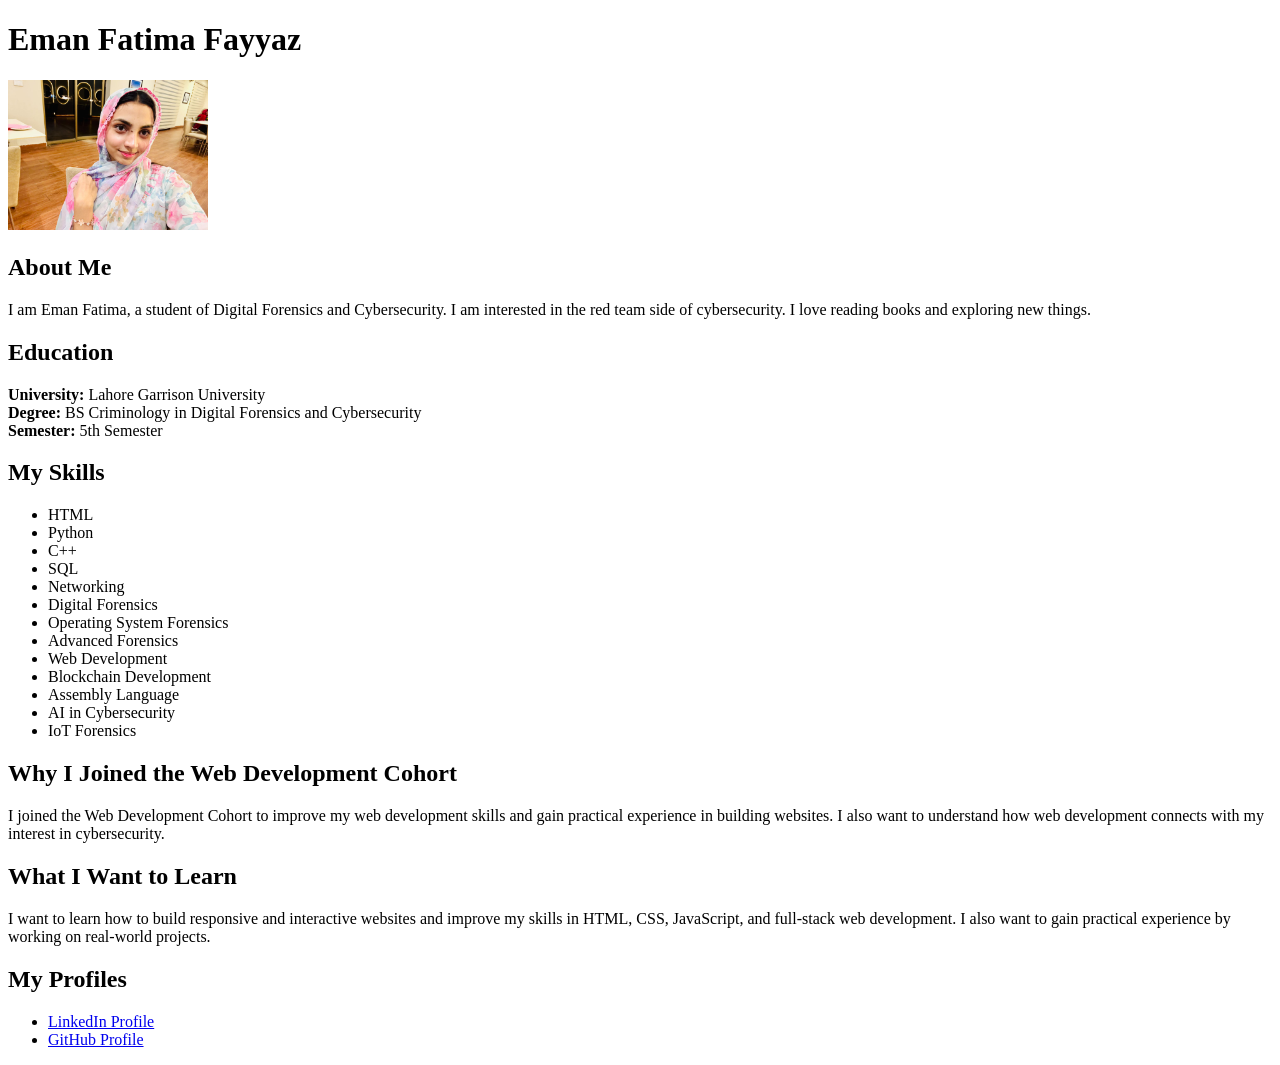
<file: week-01/day-01/index.html>
<!DOCTYPE html>
<html lang="en">
<head>
    <meta charset="UTF-8">
    <meta name="viewport" content="width=device-width, initial-scale=1.0">
    <title>Eman Fatima Fayyaz - Introduction</title>
</head>
<body>

    <h1>Eman Fatima Fayyaz</h1>

    <img src="assets/emanfatima.jpeg" alt="Eman Fatima Fayyaz" width="200">

    <h2>About Me</h2>
    <p>
        I am Eman Fatima, a student of Digital Forensics and Cybersecurity.
        I am interested in the red team side of cybersecurity.
        I love reading books and exploring new things.
    </p>

    <h2>Education</h2>
    <p>
        <strong>University:</strong> Lahore Garrison University<br>
        <strong>Degree:</strong> BS Criminology in Digital Forensics and Cybersecurity<br>
        <strong>Semester:</strong> 5th Semester
    </p>

    <h2>My Skills</h2>
    <ul>
        <li>HTML</li>
        <li>Python</li>
        <li>C++</li>
        <li>SQL</li>
        <li>Networking</li>
        <li>Digital Forensics</li>
        <li>Operating System Forensics</li>
        <li>Advanced Forensics</li>
        <li>Web Development</li>
        <li>Blockchain Development</li>
        <li>Assembly Language</li>
        <li>AI in Cybersecurity</li>
        <li>IoT Forensics</li>
    </ul>

    <h2>Why I Joined the Web Development Cohort</h2>
    <p>
        I joined the Web Development Cohort to improve my web development
        skills and gain practical experience in building websites.
        I also want to understand how web development connects with my
        interest in cybersecurity.
    </p>

    <h2>What I Want to Learn</h2>
    <p>
        I want to learn how to build responsive and interactive websites
        and improve my skills in HTML, CSS, JavaScript, and full-stack
        web development. I also want to gain practical experience by
        working on real-world projects.
    </p>

    <h2>My Profiles</h2>

    <ul>
        <li>
            <a href="https://www.linkedin.com/in/eman-fatima-fayyaz-8bb003373/" target="_blank">
                LinkedIn Profile
            </a>
        </li>

        <li>
            <a href="https://github.com/emanfayyaz-029" target="_blank">
                GitHub Profile
            </a>
        </li>
    </ul>

</body>
</html>
</file>
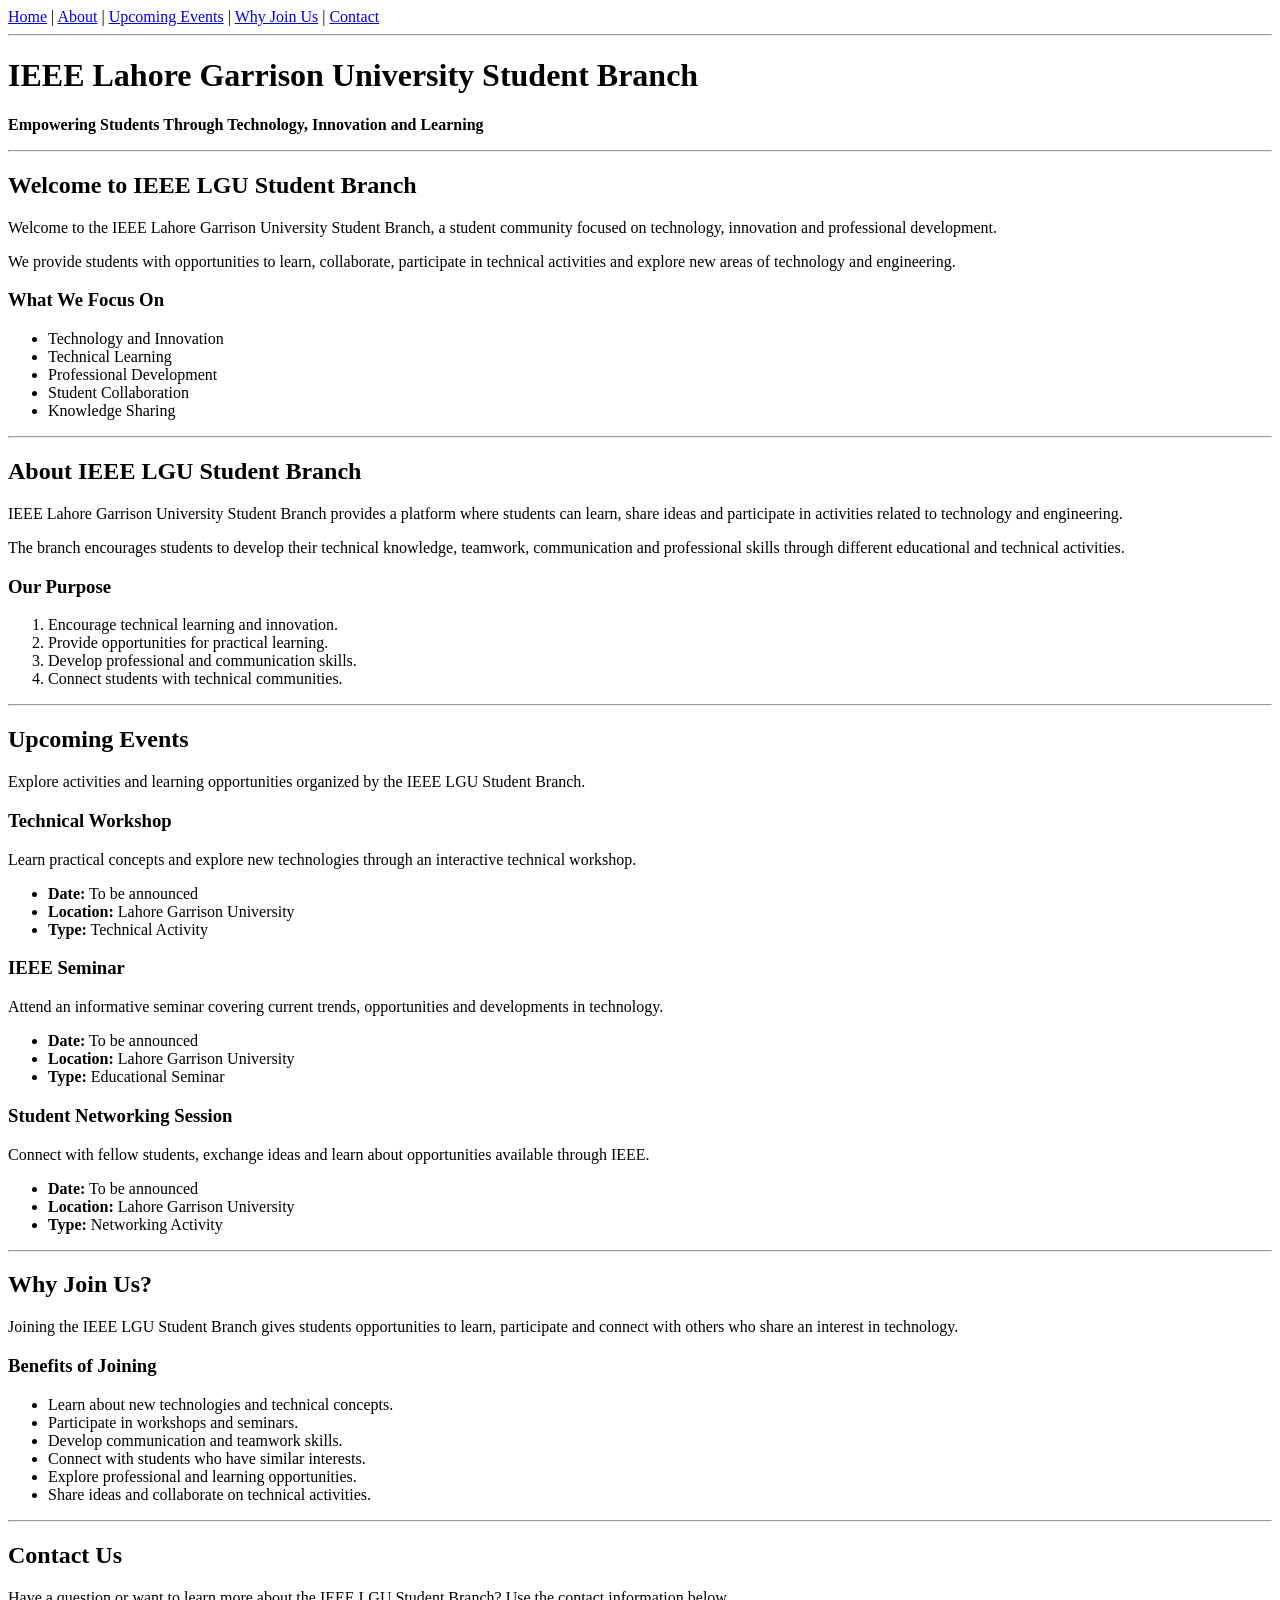
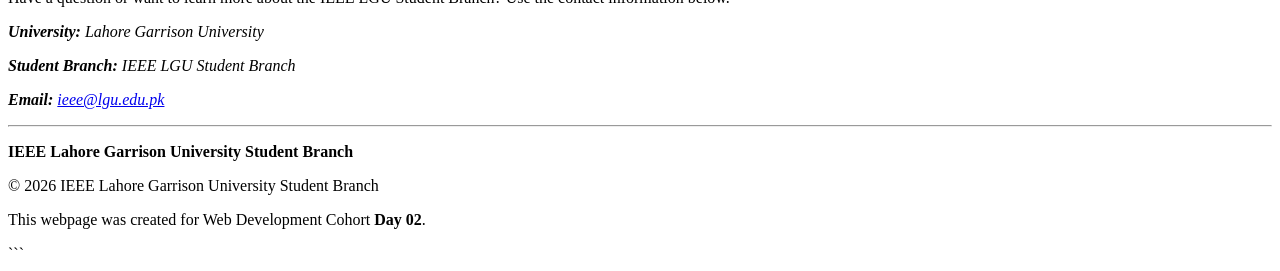
<file: week-01/day-02/index.html>
<!DOCTYPE html>

<html lang="en">

<head>
    <meta charset="UTF-8">
    <meta name="viewport" content="width=device-width, initial-scale=1.0">
    <title>IEEE Lahore Garrison University Student Branch</title>
</head>

<body>


<header>

    <nav>
        <a href="#home">Home</a> |
        <a href="#about">About</a> |
        <a href="#events">Upcoming Events</a> |
        <a href="#join">Why Join Us</a> |
        <a href="#contact">Contact</a>
    </nav>

    <hr>

    <h1>IEEE Lahore Garrison University Student Branch</h1>

    <p>
        <strong>Empowering Students Through Technology, Innovation and Learning</strong>
    </p>

    <hr>

</header>


<main>

    <section id="home">

        <h2>Welcome to IEEE LGU Student Branch</h2>

        <p>
            Welcome to the IEEE Lahore Garrison University Student Branch,
            a student community focused on technology, innovation and
            professional development.
        </p>

        <p>
            We provide students with opportunities to learn, collaborate,
            participate in technical activities and explore new areas
            of technology and engineering.
        </p>

        <h3>What We Focus On</h3>

        <ul>
            <li>Technology and Innovation</li>
            <li>Technical Learning</li>
            <li>Professional Development</li>
            <li>Student Collaboration</li>
            <li>Knowledge Sharing</li>
        </ul>

    </section>

    <hr>


    <section id="about">

        <h2>About IEEE LGU Student Branch</h2>

        <p>
            IEEE Lahore Garrison University Student Branch provides a
            platform where students can learn, share ideas and participate
            in activities related to technology and engineering.
        </p>

        <p>
            The branch encourages students to develop their technical
            knowledge, teamwork, communication and professional skills
            through different educational and technical activities.
        </p>

        <h3>Our Purpose</h3>

        <ol>
            <li>Encourage technical learning and innovation.</li>
            <li>Provide opportunities for practical learning.</li>
            <li>Develop professional and communication skills.</li>
            <li>Connect students with technical communities.</li>
        </ol>

    </section>

    <hr>


    <section id="events">

        <h2>Upcoming Events</h2>

        <p>
            Explore activities and learning opportunities organized
            by the IEEE LGU Student Branch.
        </p>


        <article>

            <h3>Technical Workshop</h3>

            <p>
                Learn practical concepts and explore new technologies
                through an interactive technical workshop.
            </p>

            <ul>
                <li><strong>Date:</strong> To be announced</li>
                <li><strong>Location:</strong> Lahore Garrison University</li>
                <li><strong>Type:</strong> Technical Activity</li>
            </ul>

        </article>


        <article>

            <h3>IEEE Seminar</h3>

            <p>
                Attend an informative seminar covering current trends,
                opportunities and developments in technology.
            </p>

            <ul>
                <li><strong>Date:</strong> To be announced</li>
                <li><strong>Location:</strong> Lahore Garrison University</li>
                <li><strong>Type:</strong> Educational Seminar</li>
            </ul>

        </article>


        <article>

            <h3>Student Networking Session</h3>

            <p>
                Connect with fellow students, exchange ideas and learn
                about opportunities available through IEEE.
            </p>

            <ul>
                <li><strong>Date:</strong> To be announced</li>
                <li><strong>Location:</strong> Lahore Garrison University</li>
                <li><strong>Type:</strong> Networking Activity</li>
            </ul>

        </article>

    </section>

    <hr>


    <section id="join">

        <h2>Why Join Us?</h2>

        <p>
            Joining the IEEE LGU Student Branch gives students
            opportunities to learn, participate and connect with
            others who share an interest in technology.
        </p>

        <h3>Benefits of Joining</h3>

        <ul>
            <li>Learn about new technologies and technical concepts.</li>
            <li>Participate in workshops and seminars.</li>
            <li>Develop communication and teamwork skills.</li>
            <li>Connect with students who have similar interests.</li>
            <li>Explore professional and learning opportunities.</li>
            <li>Share ideas and collaborate on technical activities.</li>
        </ul>

    </section>

    <hr>


    <section id="contact">

        <h2>Contact Us</h2>

        <p>
            Have a question or want to learn more about the IEEE LGU
            Student Branch? Use the contact information below.
        </p>

        <address>

            <p>
                <strong>University:</strong>
                Lahore Garrison University
            </p>

            <p>
                <strong>Student Branch:</strong>
                IEEE LGU Student Branch
            </p>

            <p>
                <strong>Email:</strong>
                <a href="mailto:ieee@lgu.edu.pk">ieee@lgu.edu.pk</a>
            </p>

        </address>

    </section>

</main>


<hr>


<footer>

    <p>
        <strong>IEEE Lahore Garrison University Student Branch</strong>
    </p>

    <p>
        &copy; 2026 IEEE Lahore Garrison University Student Branch
    </p>

    <p>
        This webpage was created for Web Development Cohort
        <strong>Day 02</strong>.
    </p>

</footer>
```

</body>

</html>
</file>
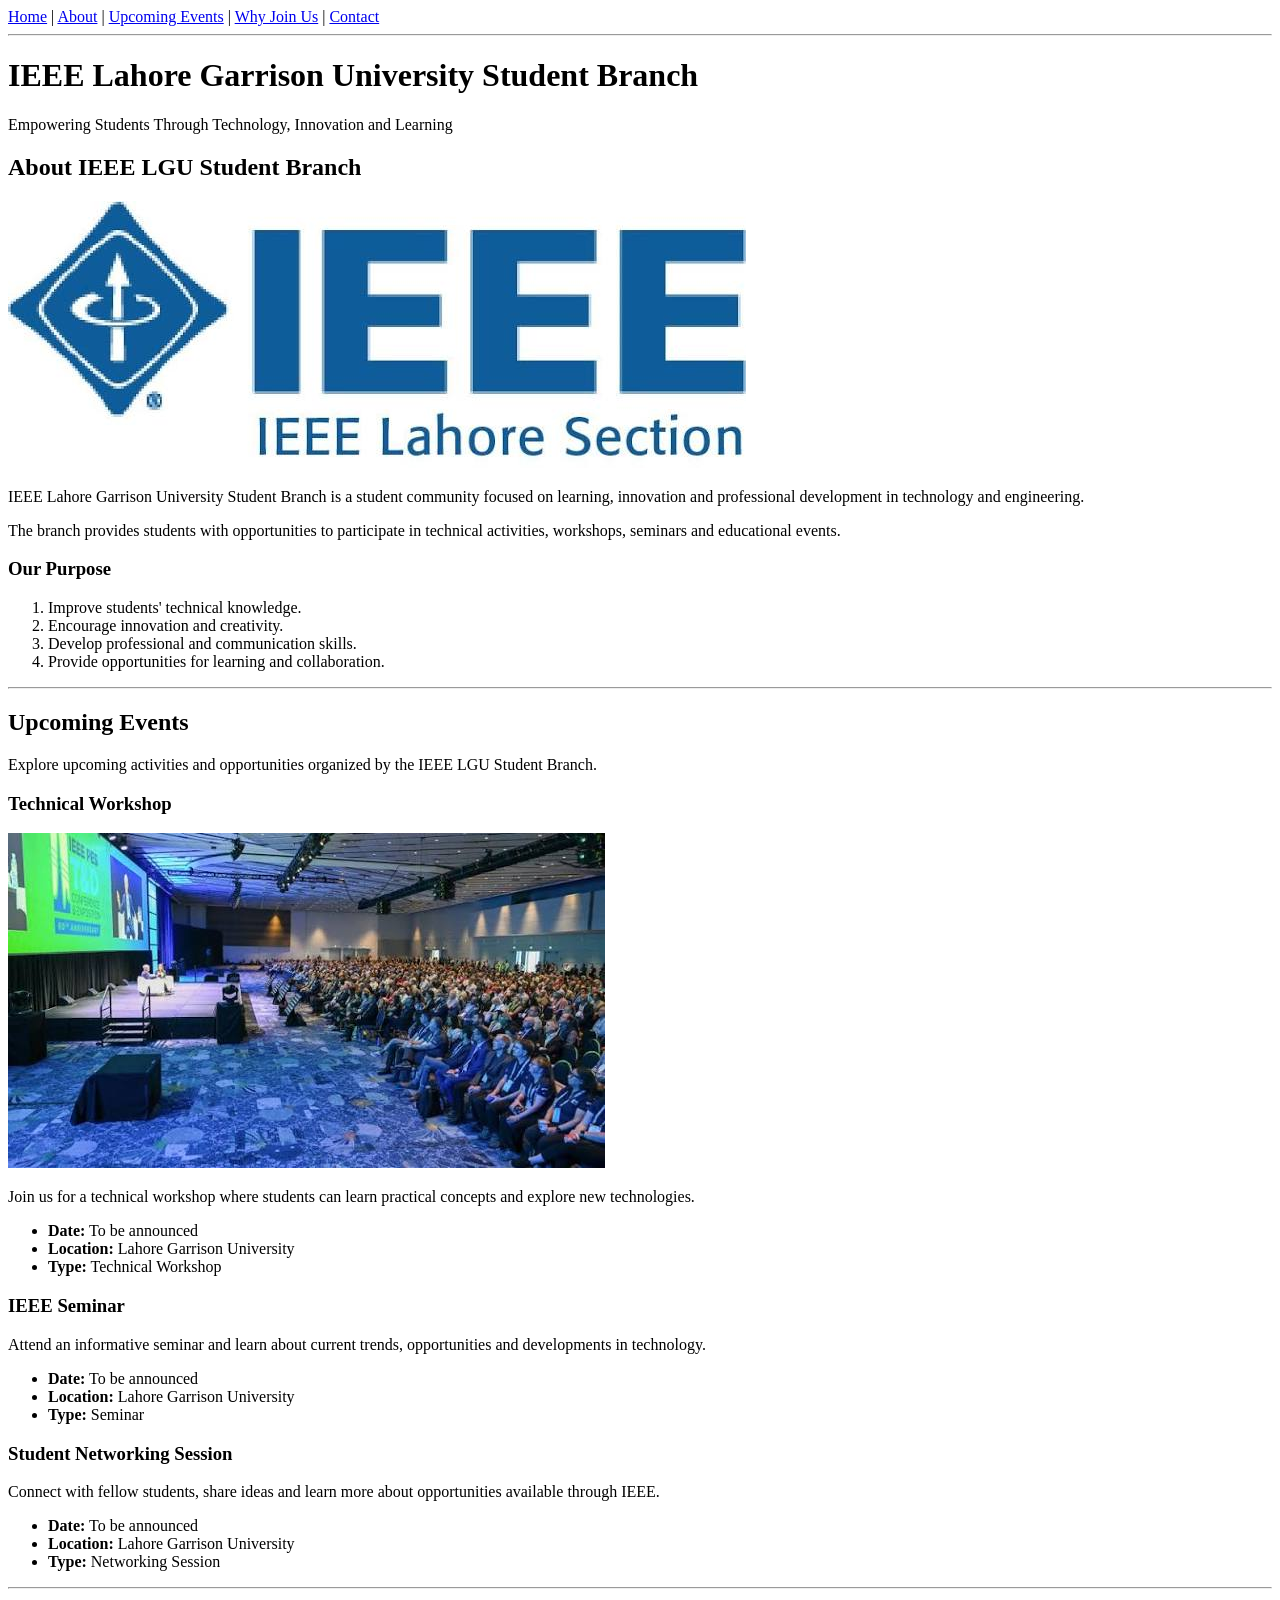
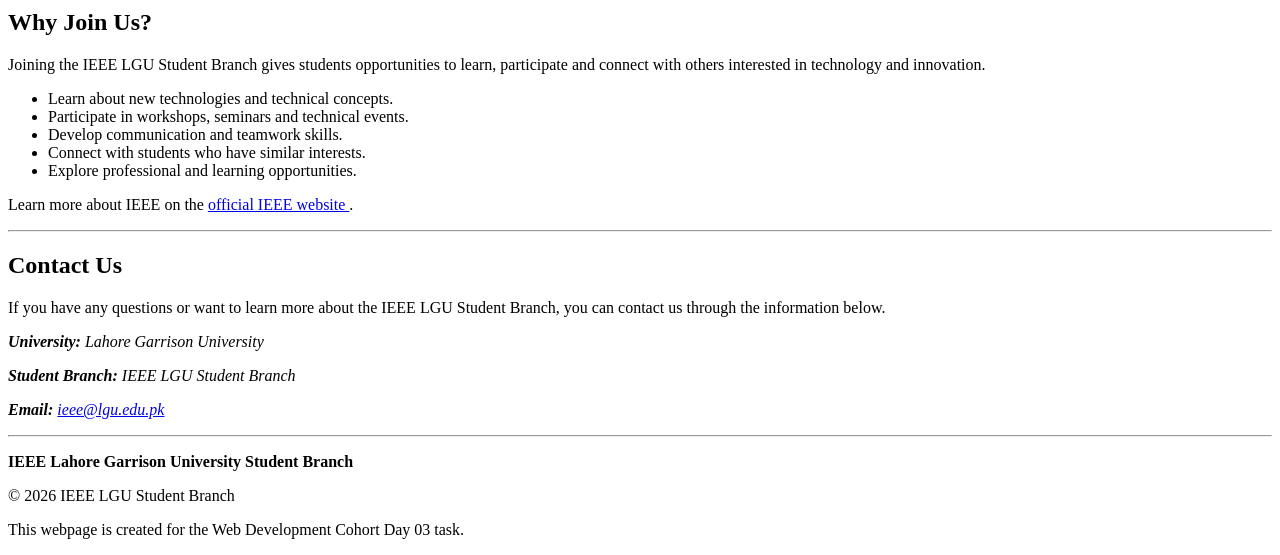
<file: week-01/day-03/index.html>
<!DOCTYPE html>
<html lang="en">

<head>
    <meta charset="UTF-8">
    <meta name="viewport" content="width=device-width, initial-scale=1.0">
    <title>IEEE Lahore Garrison University Student Branch</title>
</head>

<body>

    <header id="home">
        <nav>
            <a href="#home">Home</a> |
            <a href="#about">About</a> |
            <a href="#events">Upcoming Events</a> |
            <a href="#join">Why Join Us</a> |
            <a href="#contact">Contact</a>
        </nav>

        <hr>

        <h1>IEEE Lahore Garrison University Student Branch</h1>

        <p>
            Empowering Students Through Technology, Innovation and Learning
        </p>
    </header>

    <main>

        <section id="about">
            <h2>About IEEE LGU Student Branch</h2>

            <img src="assets/ieee-lgu.jpeg"
                 alt="IEEE Lahore Garrison University Student Branch">

            <p>
                IEEE Lahore Garrison University Student Branch is a student
                community focused on learning, innovation and professional
                development in technology and engineering.
            </p>

            <p>
                The branch provides students with opportunities to participate
                in technical activities, workshops, seminars and educational events.
            </p>

            <h3>Our Purpose</h3>

            <ol>
                <li>Improve students' technical knowledge.</li>
                <li>Encourage innovation and creativity.</li>
                <li>Develop professional and communication skills.</li>
                <li>Provide opportunities for learning and collaboration.</li>
            </ol>
        </section>

        <hr>

        <section id="events">
            <h2>Upcoming Events</h2>

            <p>
                Explore upcoming activities and opportunities organized by the
                IEEE LGU Student Branch.
            </p>

            <article>
                <h3>Technical Workshop</h3>

                <img src="assets/ieee-event.jpeg"
                     alt="Students participating in an IEEE technical workshop">

                <p>
                    Join us for a technical workshop where students can learn
                    practical concepts and explore new technologies.
                </p>

                <ul>
                    <li><strong>Date:</strong> To be announced</li>
                    <li><strong>Location:</strong> Lahore Garrison University</li>
                    <li><strong>Type:</strong> Technical Workshop</li>
                </ul>
            </article>

            <article>
                <h3>IEEE Seminar</h3>

                <p>
                    Attend an informative seminar and learn about current
                    trends, opportunities and developments in technology.
                </p>

                <ul>
                    <li><strong>Date:</strong> To be announced</li>
                    <li><strong>Location:</strong> Lahore Garrison University</li>
                    <li><strong>Type:</strong> Seminar</li>
                </ul>
            </article>

            <article>
                <h3>Student Networking Session</h3>

                <p>
                    Connect with fellow students, share ideas and learn more
                    about opportunities available through IEEE.
                </p>

                <ul>
                    <li><strong>Date:</strong> To be announced</li>
                    <li><strong>Location:</strong> Lahore Garrison University</li>
                    <li><strong>Type:</strong> Networking Session</li>
                </ul>
            </article>
        </section>

        <hr>

        <section id="join">
            <h2>Why Join Us?</h2>

            <p>
                Joining the IEEE LGU Student Branch gives students opportunities
                to learn, participate and connect with others interested in
                technology and innovation.
            </p>

            <ul>
                <li>Learn about new technologies and technical concepts.</li>
                <li>Participate in workshops, seminars and technical events.</li>
                <li>Develop communication and teamwork skills.</li>
                <li>Connect with students who have similar interests.</li>
                <li>Explore professional and learning opportunities.</li>
            </ul>

            <p>
                Learn more about IEEE on the
                <a href="https://www.ieee.org/"
                   target="_blank"
                   rel="noopener noreferrer">
                    official IEEE website
                </a>.
            </p>
        </section>

        <hr>

        <section id="contact">
            <h2>Contact Us</h2>

            <p>
                If you have any questions or want to learn more about the
                IEEE LGU Student Branch, you can contact us through the
                information below.
            </p>

            <address>
                <p>
                    <strong>University:</strong>
                    Lahore Garrison University
                </p>

                <p>
                    <strong>Student Branch:</strong>
                    IEEE LGU Student Branch
                </p>

                <p>
                    <strong>Email:</strong>
                    <a href="mailto:ieee@lgu.edu.pk">
                        ieee@lgu.edu.pk
                    </a>
                </p>
            </address>
        </section>

    </main>

    <hr>

    <footer>
        <p>
            <strong>IEEE Lahore Garrison University Student Branch</strong>
        </p>

        <p>
            &copy; 2026 IEEE LGU Student Branch
        </p>

        <p>
            This webpage is created for the Web Development Cohort Day 03 task.
        </p>
    </footer>

</body>
</html>
</file>
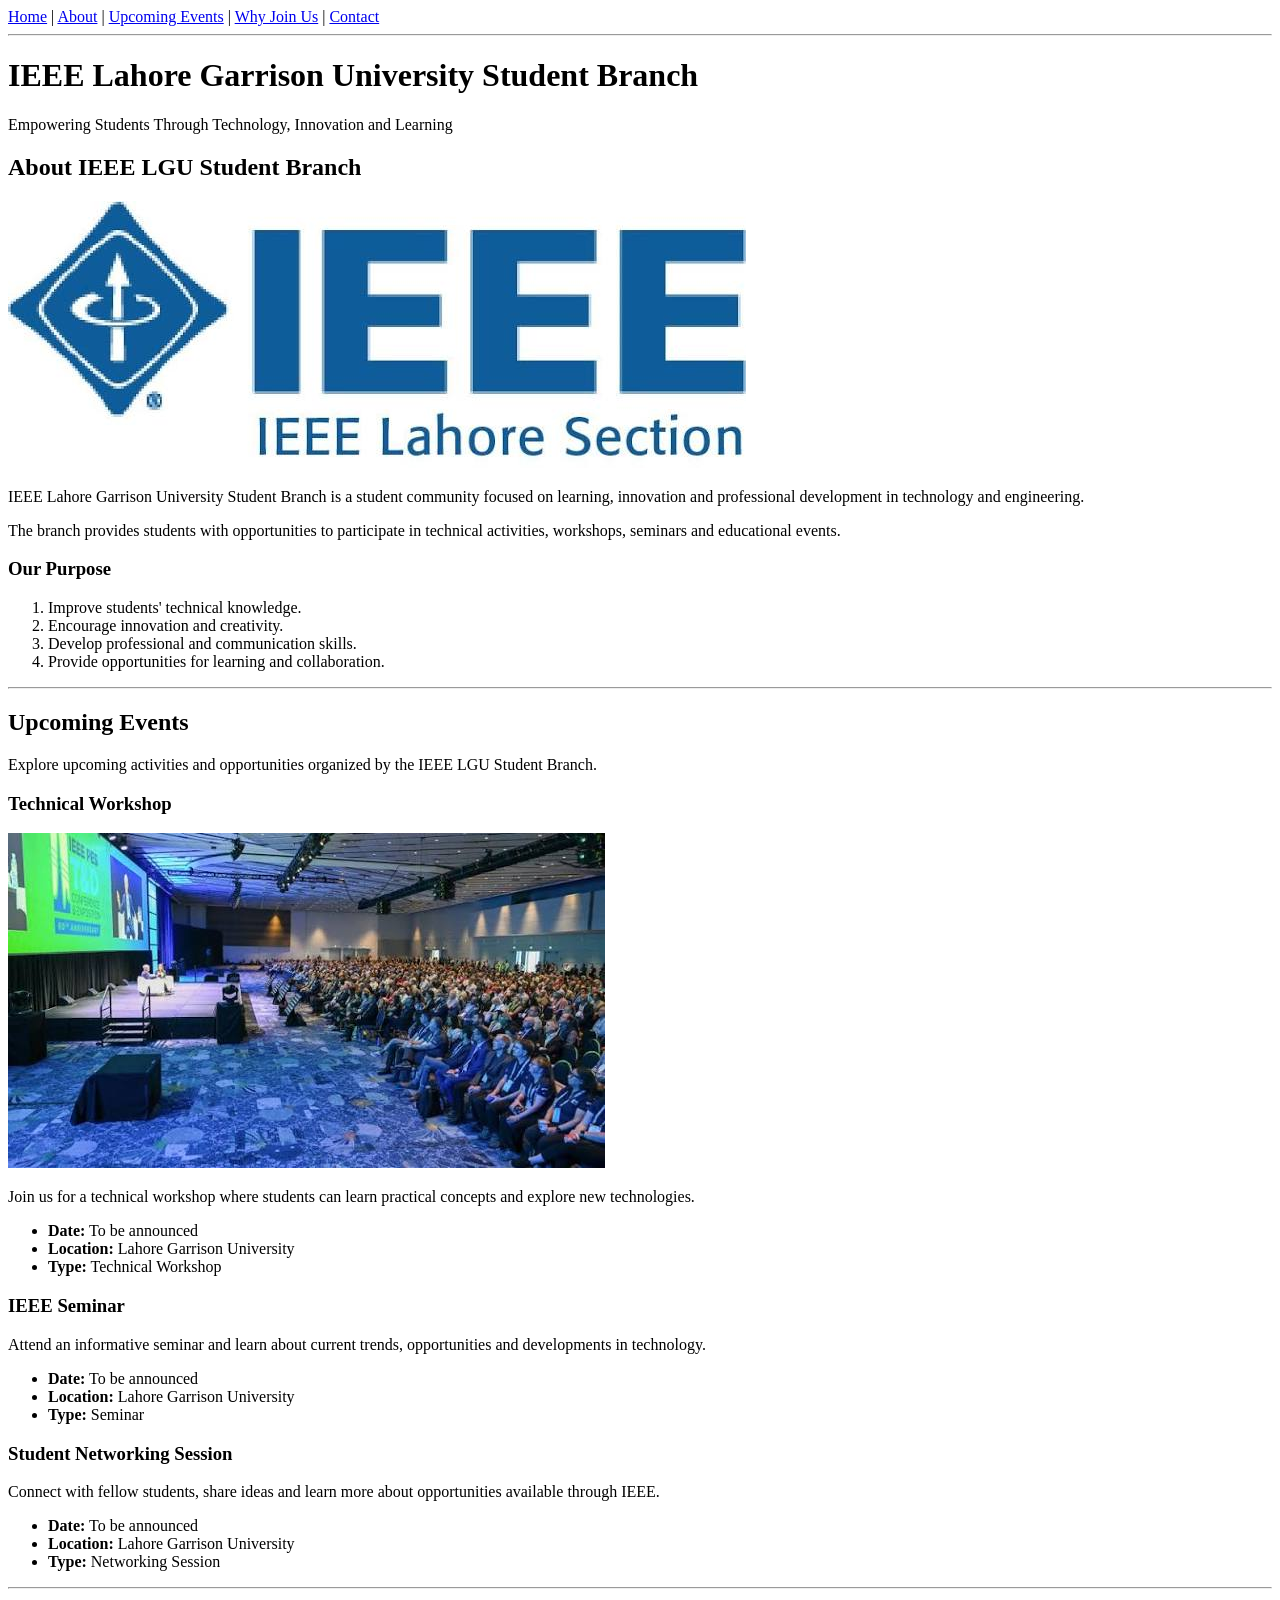
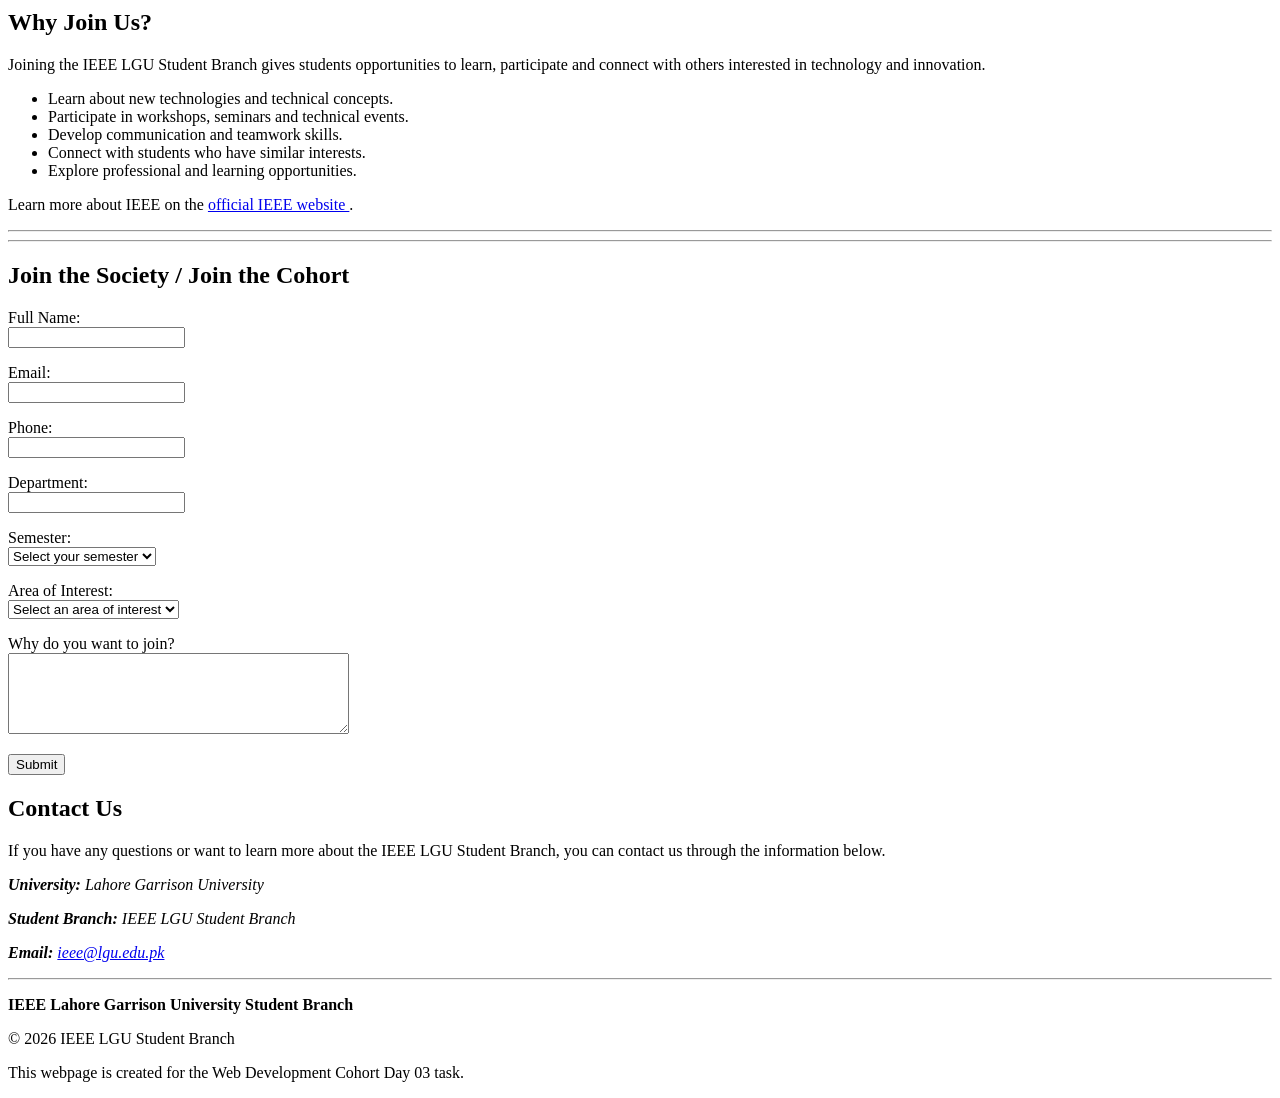
<file: week-01/day-04/index.html>
<!DOCTYPE html>
<html lang="en">

<head>
    <meta charset="UTF-8">
    <meta name="viewport" content="width=device-width, initial-scale=1.0">
    <title>IEEE Lahore Garrison University Student Branch</title>
</head>

<body>

    <header id="home">
        <nav>
            <a href="#home">Home</a> |
            <a href="#about">About</a> |
            <a href="#events">Upcoming Events</a> |
            <a href="#join">Why Join Us</a> |
            <a href="#contact">Contact</a>
        </nav>

        <hr>

        <h1>IEEE Lahore Garrison University Student Branch</h1>

        <p>
            Empowering Students Through Technology, Innovation and Learning
        </p>
    </header>

    <main>

        <section id="about">
            <h2>About IEEE LGU Student Branch</h2>

            <img src="assets/ieee-lgu.jpeg"
                 alt="IEEE Lahore Garrison University Student Branch">

            <p>
                IEEE Lahore Garrison University Student Branch is a student
                community focused on learning, innovation and professional
                development in technology and engineering.
            </p>

            <p>
                The branch provides students with opportunities to participate
                in technical activities, workshops, seminars and educational events.
            </p>

            <h3>Our Purpose</h3>

            <ol>
                <li>Improve students' technical knowledge.</li>
                <li>Encourage innovation and creativity.</li>
                <li>Develop professional and communication skills.</li>
                <li>Provide opportunities for learning and collaboration.</li>
            </ol>
        </section>

        <hr>

        <section id="events">
            <h2>Upcoming Events</h2>

            <p>
                Explore upcoming activities and opportunities organized by the
                IEEE LGU Student Branch.
            </p>

            <article>
                <h3>Technical Workshop</h3>

                <img src="assets/ieee-event.jpeg"
                     alt="Students participating in an IEEE technical workshop">

                <p>
                    Join us for a technical workshop where students can learn
                    practical concepts and explore new technologies.
                </p>

                <ul>
                    <li><strong>Date:</strong> To be announced</li>
                    <li><strong>Location:</strong> Lahore Garrison University</li>
                    <li><strong>Type:</strong> Technical Workshop</li>
                </ul>
            </article>

            <article>
                <h3>IEEE Seminar</h3>

                <p>
                    Attend an informative seminar and learn about current
                    trends, opportunities and developments in technology.
                </p>

                <ul>
                    <li><strong>Date:</strong> To be announced</li>
                    <li><strong>Location:</strong> Lahore Garrison University</li>
                    <li><strong>Type:</strong> Seminar</li>
                </ul>
            </article>

            <article>
                <h3>Student Networking Session</h3>

                <p>
                    Connect with fellow students, share ideas and learn more
                    about opportunities available through IEEE.
                </p>

                <ul>
                    <li><strong>Date:</strong> To be announced</li>
                    <li><strong>Location:</strong> Lahore Garrison University</li>
                    <li><strong>Type:</strong> Networking Session</li>
                </ul>
            </article>
        </section>

        <hr>

        <section id="join">
            <h2>Why Join Us?</h2>

            <p>
                Joining the IEEE LGU Student Branch gives students opportunities
                to learn, participate and connect with others interested in
                technology and innovation.
            </p>

            <ul>
                <li>Learn about new technologies and technical concepts.</li>
                <li>Participate in workshops, seminars and technical events.</li>
                <li>Develop communication and teamwork skills.</li>
                <li>Connect with students who have similar interests.</li>
                <li>Explore professional and learning opportunities.</li>
            </ul>

            <p>
                Learn more about IEEE on the
                <a href="https://www.ieee.org/"
                   target="_blank"
                   rel="noopener noreferrer">
                    official IEEE website
                </a>.
            </p>
        </section>

        <hr>


<hr>

<section id="join-form">
    <h2>Join the Society / Join the Cohort</h2>

    <form>
        <p>
            <label for="full-name">Full Name:</label><br>
            <input type="text" id="full-name" name="full_name" required>
        </p>

        <p>
            <label for="email">Email:</label><br>
            <input type="email" id="email" name="email" required>
        </p>

        <p>
            <label for="phone">Phone:</label><br>
            <input type="tel" id="phone" name="phone" required>
        </p>

        <p>
            <label for="department">Department:</label><br>
            <input type="text" id="department" name="department" required>
        </p>

        <p>
            <label for="semester">Semester:</label><br>
            <select id="semester" name="semester" required>
                <option value="">Select your semester</option>
                <option value="1">1st Semester</option>
                <option value="2">2nd Semester</option>
                <option value="3">3rd Semester</option>
                <option value="4">4th Semester</option>
                <option value="5">5th Semester</option>
                <option value="6">6th Semester</option>
                <option value="7">7th Semester</option>
                <option value="8">8th Semester</option>
            </select>
        </p>

        <p>
            <label for="area-of-interest">Area of Interest:</label><br>
            <select id="area-of-interest" name="area_of_interest">
                <option value="">Select an area of interest</option>
                <option value="agentic-ai">Agentic AI</option>
                <option value="computer-science">Computer Science</option>
                <option value="cyber-security">Cyber Security</option>
                <option value="generative-ai">Generative AI</option>
                <option value="web-development">Web Development</option>
                <option value="digital-forensics">Digital Forensics</option>
            </select>
        </p>

        <p>
            <label for="reason">Why do you want to join?</label><br>
            <textarea id="reason" name="reason" rows="5" cols="40"></textarea>
        </p>

        <p>
            <button type="submit">Submit</button>
        </p>
    </form>
</section


        <section id="contact">
            <h2>Contact Us</h2>

            <p>
                If you have any questions or want to learn more about the
                IEEE LGU Student Branch, you can contact us through the
                information below.
            </p>

            <address>
                <p>
                    <strong>University:</strong>
                    Lahore Garrison University
                </p>

                <p>
                    <strong>Student Branch:</strong>
                    IEEE LGU Student Branch
                </p>

                <p>
                    <strong>Email:</strong>
                    <a href="mailto:ieee@lgu.edu.pk">
                        ieee@lgu.edu.pk
                    </a>
                </p>
            </address>
        </section>

    </main>

    <hr>

    <footer>
        <p>
            <strong>IEEE Lahore Garrison University Student Branch</strong>
        </p>

        <p>
            &copy; 2026 IEEE LGU Student Branch
        </p>

        <p>
            This webpage is created for the Web Development Cohort Day 03 task.
        </p>
    </footer>

</body>
</html>
</file>
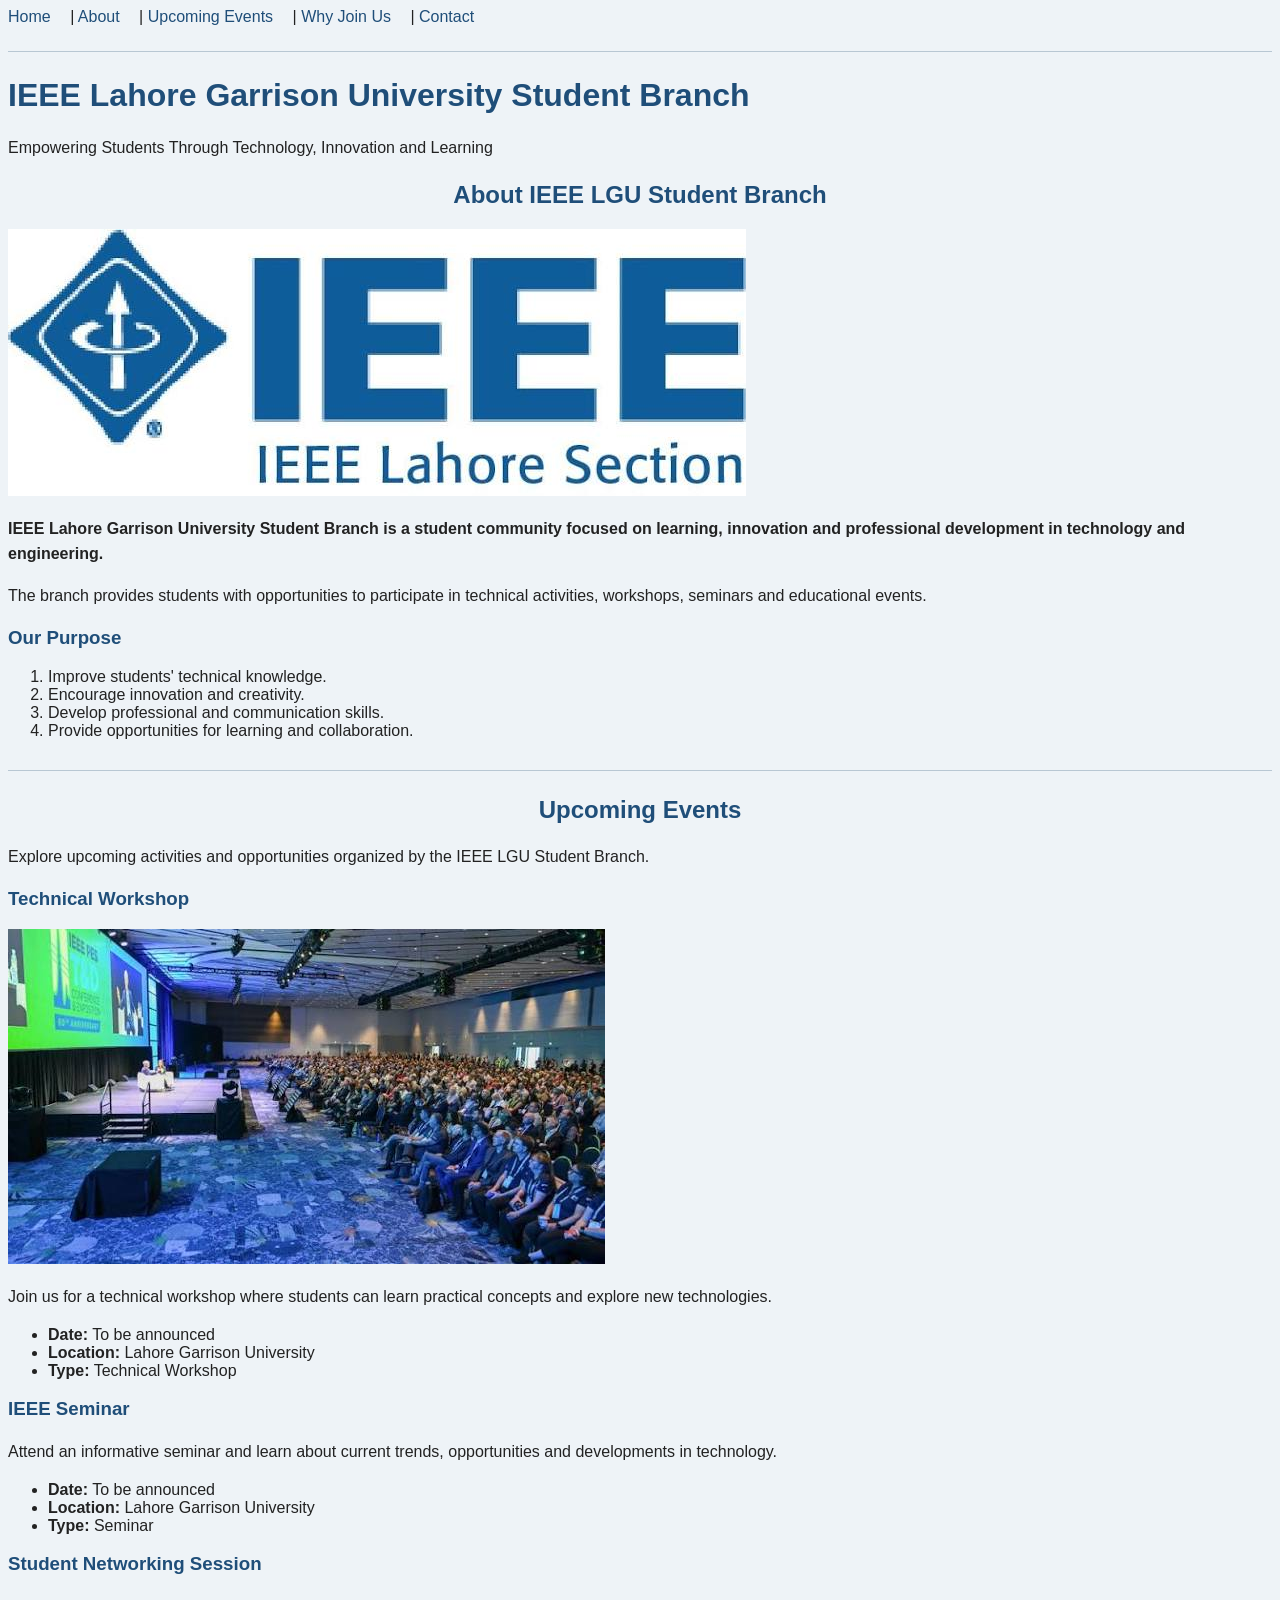
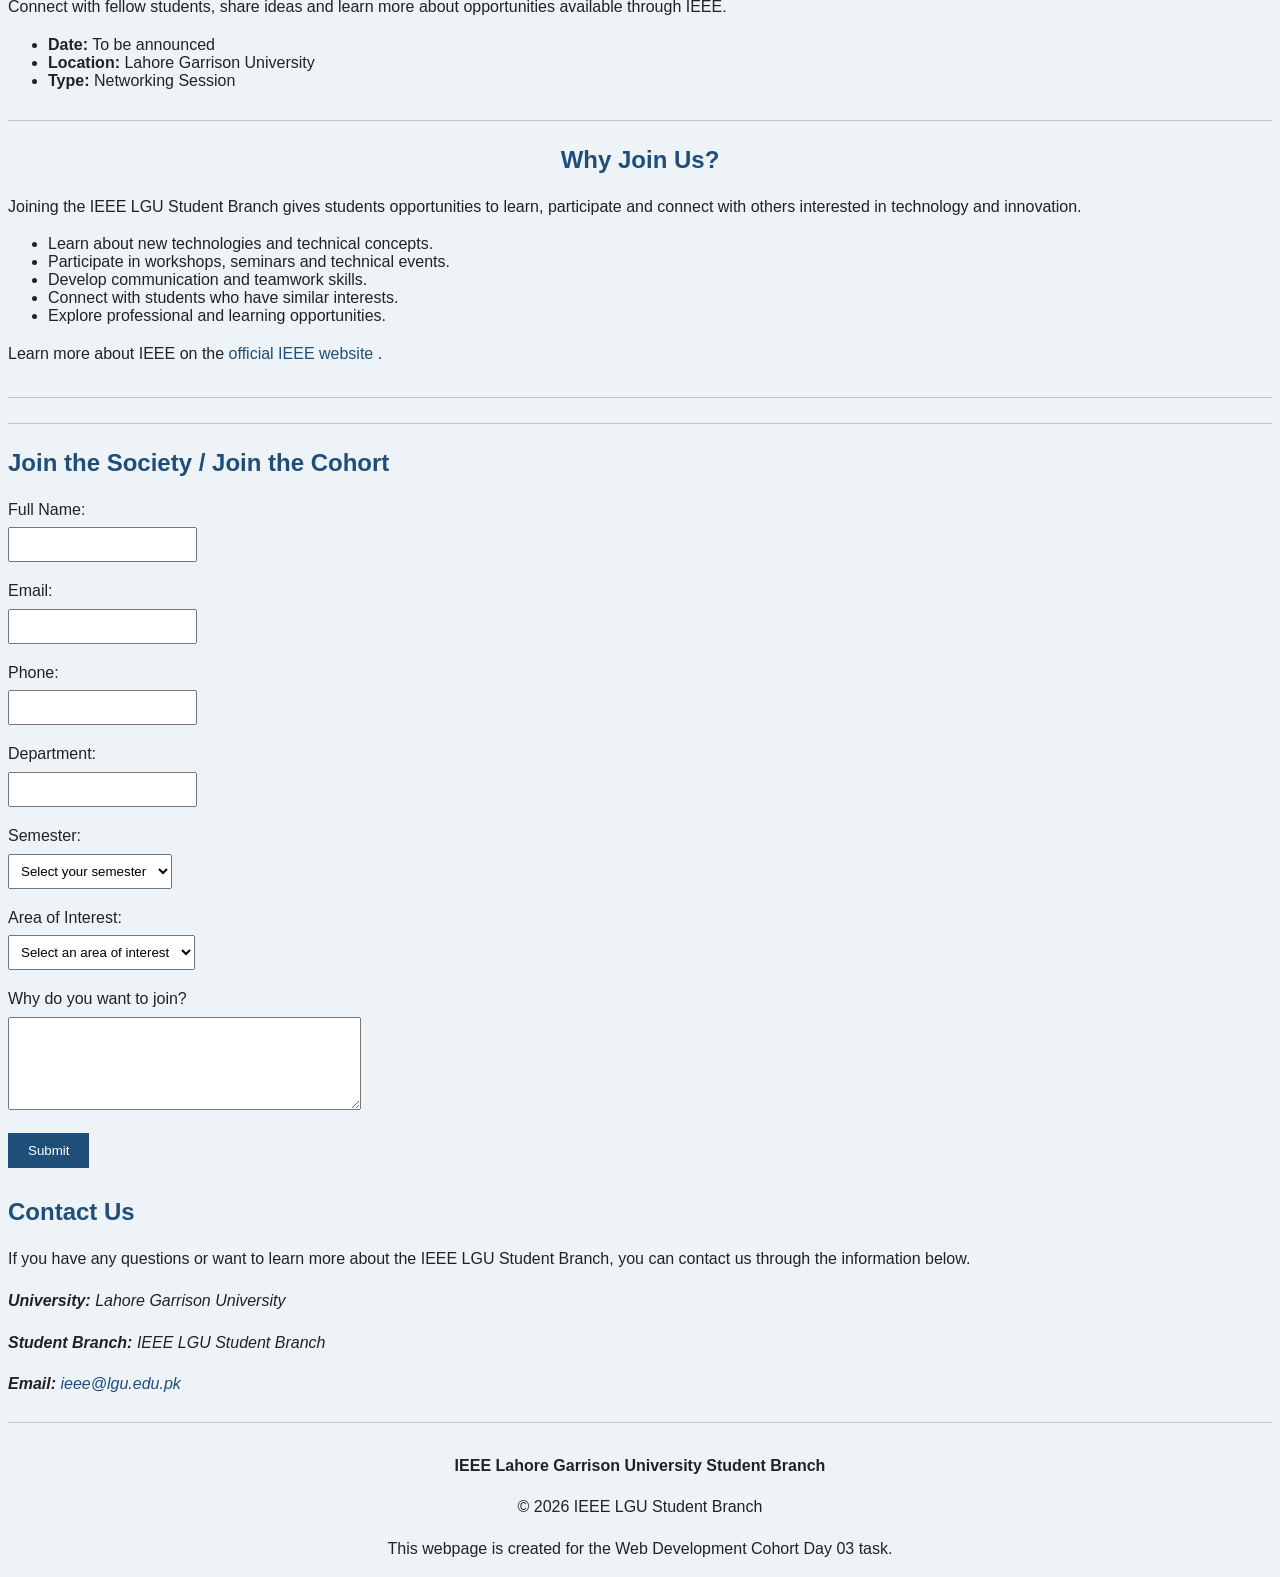
<file: week-01/day-05/index.html>
<!DOCTYPE html>
<html lang="en">

<head>
    <meta charset="UTF-8">
    <meta name="viewport" content="width=device-width, initial-scale=1.0">
    <title>IEEE Lahore Garrison University Student Branch</title>
    <link rel="stylesheet" href="style.css">
</head>

<body>

    <header id="home">
        <nav>
            <a href="#home">Home</a> |
            <a href="#about">About</a> |
            <a href="#events">Upcoming Events</a> |
            <a href="#join">Why Join Us</a> |
            <a href="#contact">Contact</a>
        </nav>

        <hr>

        <h1>IEEE Lahore Garrison University Student Branch</h1>

        <p>
            Empowering Students Through Technology, Innovation and Learning
        </p>
    </header>

    <main>

        <section id="about">
            <h2 class="section-title">About IEEE LGU Student Branch</h2>

            <img src="assets/ieee-lgu.jpeg"
                 alt="IEEE Lahore Garrison University Student Branch">

            <p class="highlight">
                IEEE Lahore Garrison University Student Branch is a student
                community focused on learning, innovation and professional
                development in technology and engineering.
            </p>

            <p>
                The branch provides students with opportunities to participate
                in technical activities, workshops, seminars and educational events.
            </p>

            <h3>Our Purpose</h3>

            <ol>
                <li>Improve students' technical knowledge.</li>
                <li>Encourage innovation and creativity.</li>
                <li>Develop professional and communication skills.</li>
                <li>Provide opportunities for learning and collaboration.</li>
            </ol>
        </section>

        <hr>

        <section id="events">
            <h2 class="section-title">Upcoming Events</h2>

            <p>
                Explore upcoming activities and opportunities organized by the
                IEEE LGU Student Branch.
            </p>

            <article>
                <h3>Technical Workshop</h3>

                <img src="assets/ieee-event.jpeg"
                     alt="Students participating in an IEEE technical workshop">

                <p>
                    Join us for a technical workshop where students can learn
                    practical concepts and explore new technologies.
                </p>

                <ul>
                    <li><strong>Date:</strong> To be announced</li>
                    <li><strong>Location:</strong> Lahore Garrison University</li>
                    <li><strong>Type:</strong> Technical Workshop</li>
                </ul>
            </article>

            <article>
                <h3>IEEE Seminar</h3>

                <p>
                    Attend an informative seminar and learn about current
                    trends, opportunities and developments in technology.
                </p>

                <ul>
                    <li><strong>Date:</strong> To be announced</li>
                    <li><strong>Location:</strong> Lahore Garrison University</li>
                    <li><strong>Type:</strong> Seminar</li>
                </ul>
            </article>

            <article>
                <h3>Student Networking Session</h3>

                <p>
                    Connect with fellow students, share ideas and learn more
                    about opportunities available through IEEE.
                </p>

                <ul>
                    <li><strong>Date:</strong> To be announced</li>
                    <li><strong>Location:</strong> Lahore Garrison University</li>
                    <li><strong>Type:</strong> Networking Session</li>
                </ul>
            </article>
        </section>

        <hr>

        <section id="join">
            <h2 class="section-title">Why Join Us?</h2>

            <p>
                Joining the IEEE LGU Student Branch gives students opportunities
                to learn, participate and connect with others interested in
                technology and innovation.
            </p>

            <ul>
                <li>Learn about new technologies and technical concepts.</li>
                <li>Participate in workshops, seminars and technical events.</li>
                <li>Develop communication and teamwork skills.</li>
                <li>Connect with students who have similar interests.</li>
                <li>Explore professional and learning opportunities.</li>
            </ul>

            <p>
                Learn more about IEEE on the
                <a href="https://www.ieee.org/"
                   target="_blank"
                   rel="noopener noreferrer">
                    official IEEE website
                </a>.
            </p>
        </section>

        <hr>


<hr>

<section id="join-form">
    <h2>Join the Society / Join the Cohort</h2>

    <form>
        <p>
            <label for="full-name">Full Name:</label><br>
            <input type="text" id="full-name" name="full_name" required>
        </p>

        <p>
            <label for="email">Email:</label><br>
            <input type="email" id="email" name="email" required>
        </p>

        <p>
            <label for="phone">Phone:</label><br>
            <input type="tel" id="phone" name="phone" required>
        </p>

        <p>
            <label for="department">Department:</label><br>
            <input type="text" id="department" name="department" required>
        </p>

        <p>
            <label for="semester">Semester:</label><br>
            <select id="semester" name="semester" required>
                <option value="">Select your semester</option>
                <option value="1">1st Semester</option>
                <option value="2">2nd Semester</option>
                <option value="3">3rd Semester</option>
                <option value="4">4th Semester</option>
                <option value="5">5th Semester</option>
                <option value="6">6th Semester</option>
                <option value="7">7th Semester</option>
                <option value="8">8th Semester</option>
            </select>
        </p>

        <p>
            <label for="area-of-interest">Area of Interest:</label><br>
            <select id="area-of-interest" name="area_of_interest">
                <option value="">Select an area of interest</option>
                <option value="agentic-ai">Agentic AI</option>
                <option value="computer-science">Computer Science</option>
                <option value="cyber-security">Cyber Security</option>
                <option value="generative-ai">Generative AI</option>
                <option value="web-development">Web Development</option>
                <option value="digital-forensics">Digital Forensics</option>
            </select>
        </p>

        <p>
            <label for="reason">Why do you want to join?</label><br>
            <textarea id="reason" name="reason" rows="5" cols="40"></textarea>
        </p>

        <p>
            <button type="submit">Submit</button>
        </p>
    </form>
</section


        <section id="contact">
            <h2>Contact Us</h2>

            <p>
                If you have any questions or want to learn more about the
                IEEE LGU Student Branch, you can contact us through the
                information below.
            </p>

            <address>
                <p>
                    <strong>University:</strong>
                    Lahore Garrison University
                </p>

                <p>
                    <strong>Student Branch:</strong>
                    IEEE LGU Student Branch
                </p>

                <p>
                    <strong>Email:</strong>
                    <a href="mailto:ieee@lgu.edu.pk">
                        ieee@lgu.edu.pk
                    </a>
                </p>
            </address>
        </section>

    </main>

    <hr>

    <footer>
        <p>
            <strong>IEEE Lahore Garrison University Student Branch</strong>
        </p>

        <p>
            &copy; 2026 IEEE LGU Student Branch
        </p>

        <p>
            This webpage is created for the Web Development Cohort Day 03 task.
        </p>
    </footer>

</body>
</html>
</file>
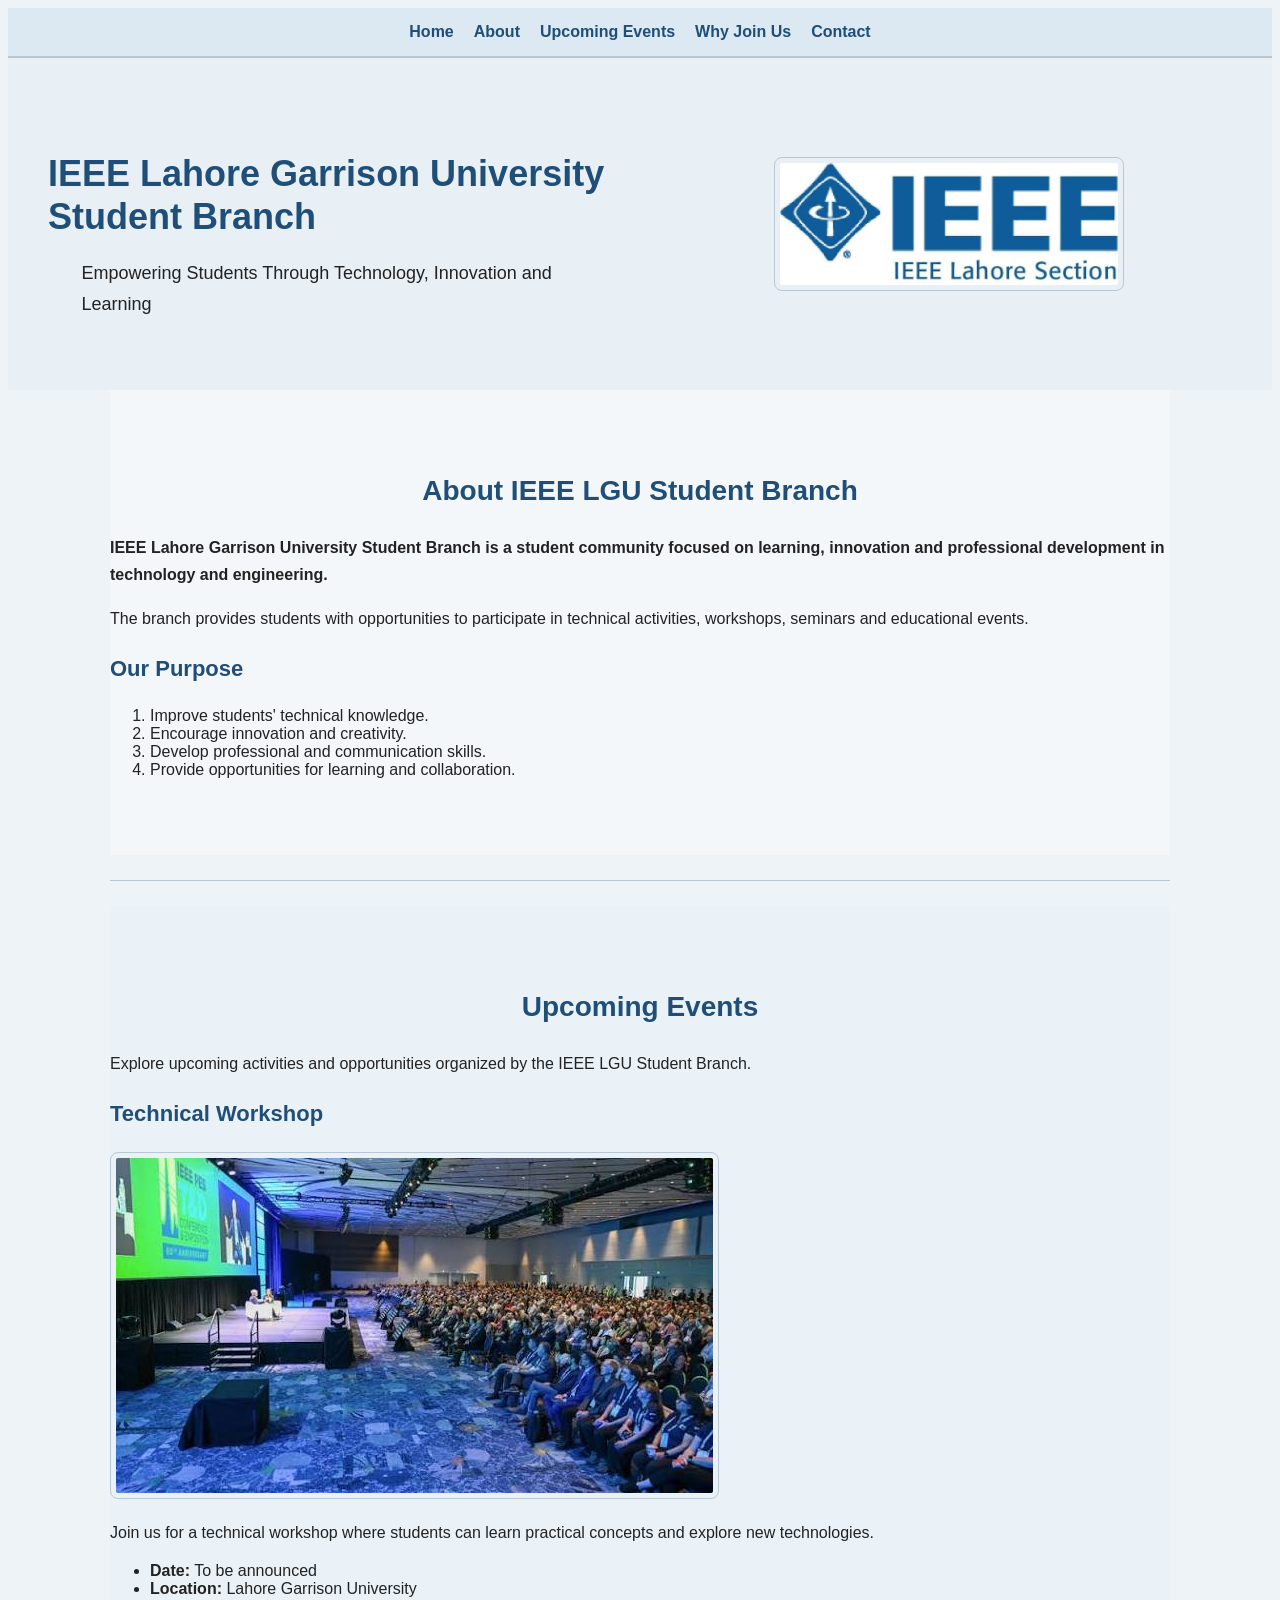
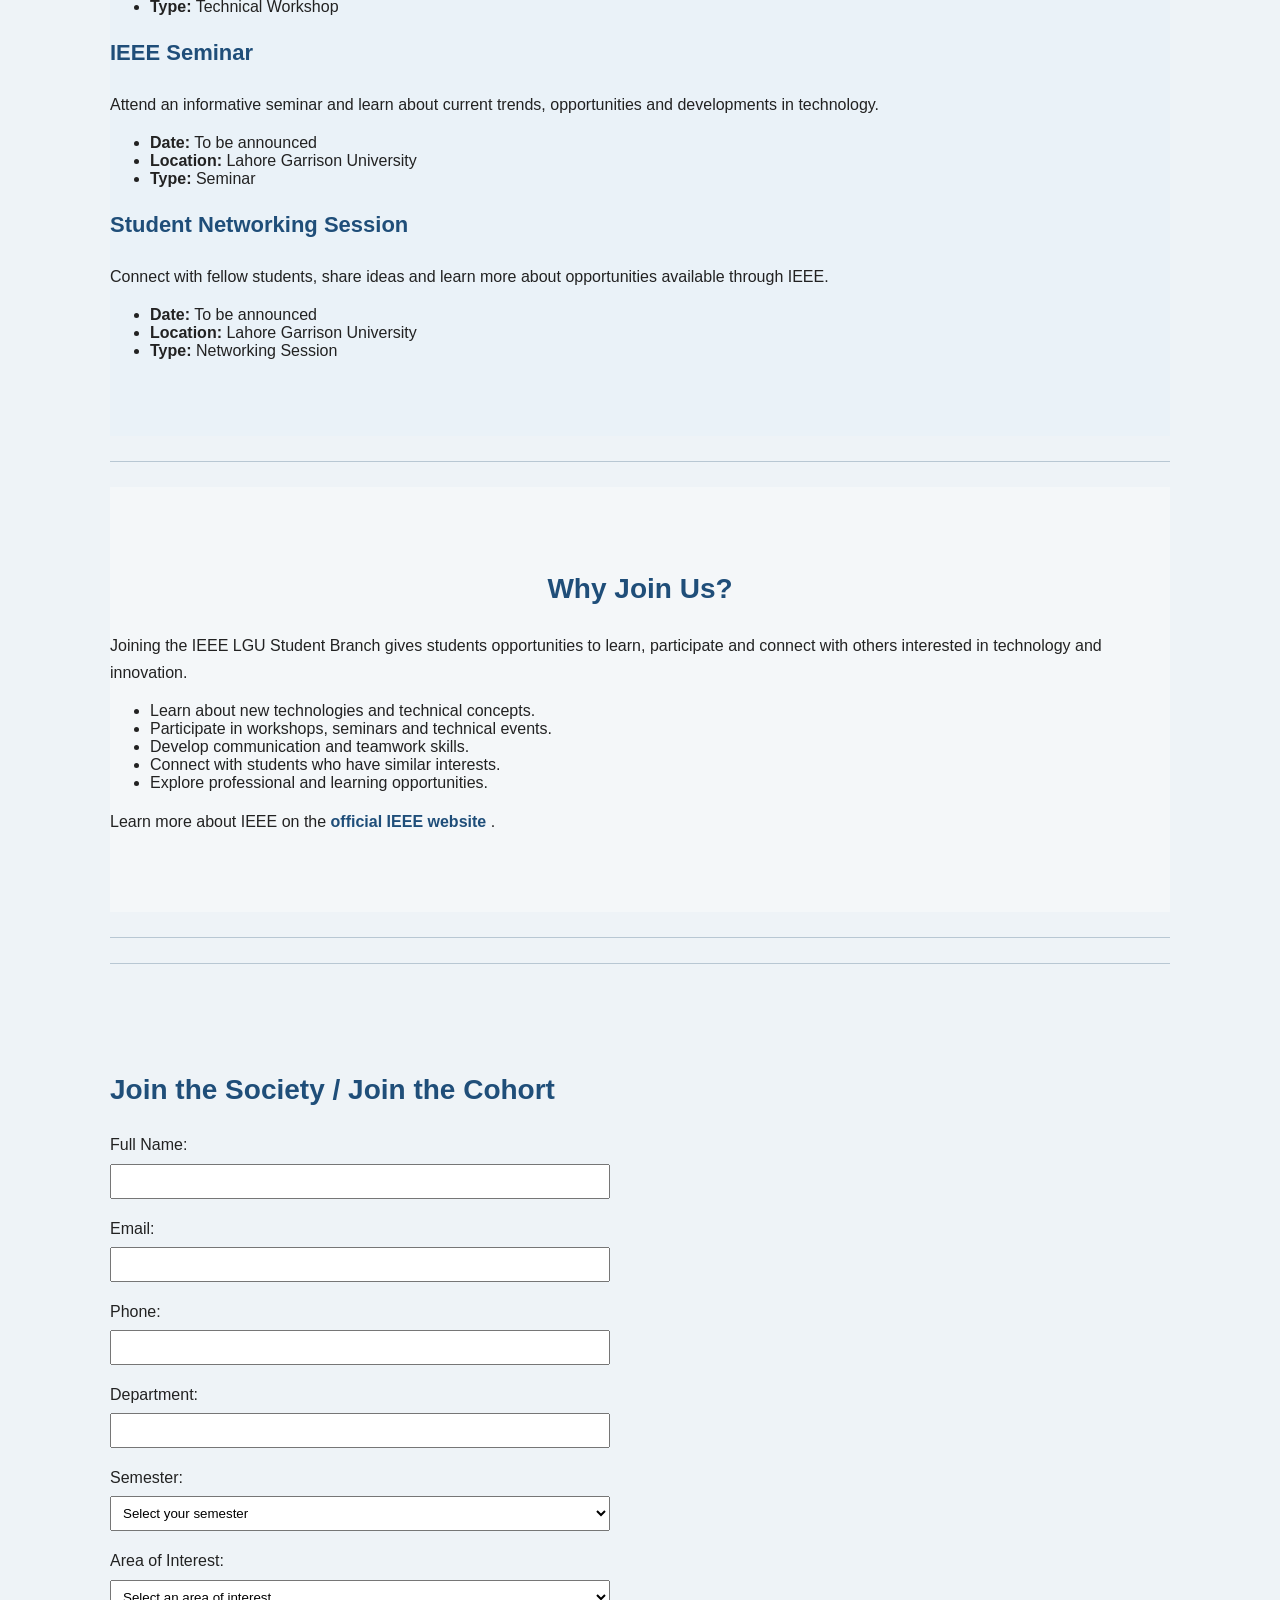
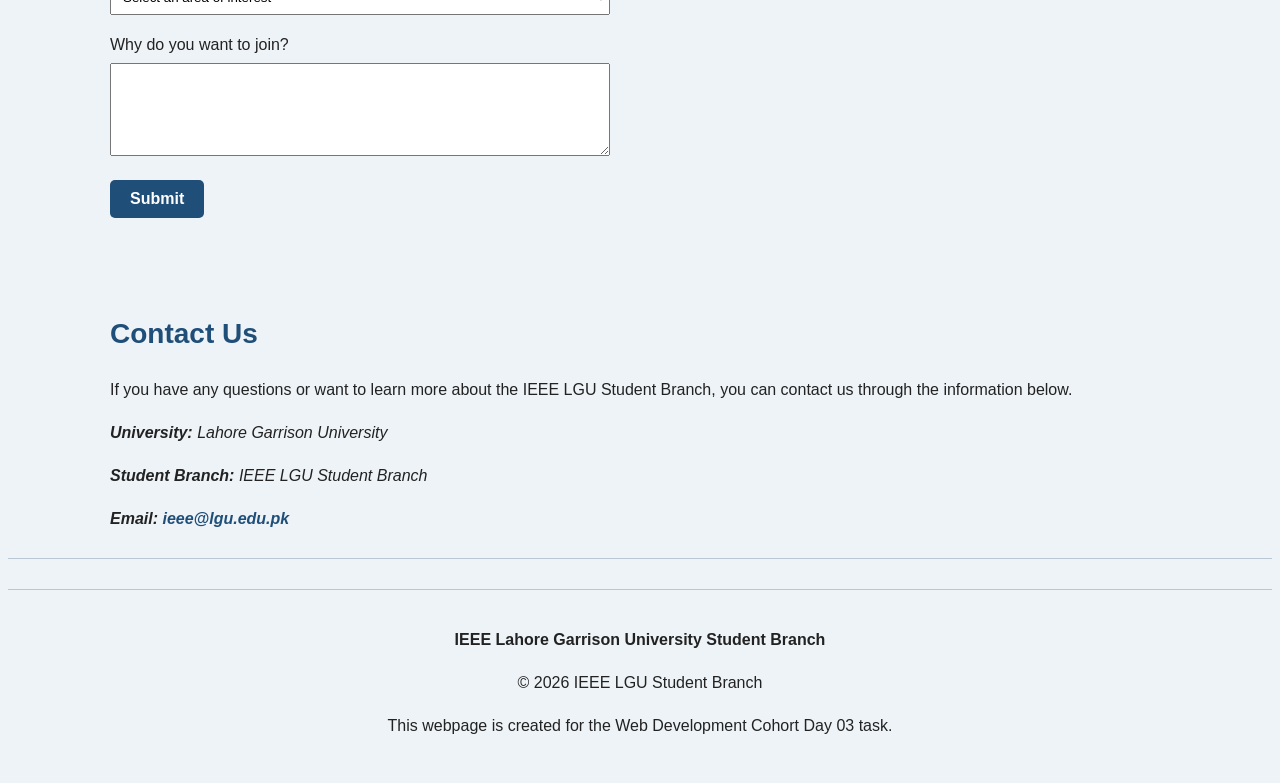
<file: week-01/day-07/index.html>
<!DOCTYPE html>
<html lang="en">

<head>
    <meta charset="UTF-8">
    <meta name="viewport" content="width=device-width, initial-scale=1.0">
    <title>IEEE Lahore Garrison University Student Branch</title>
    <link rel="stylesheet" href="style.css">
</head>

<body>

      <nav>
    <a href="#home">Home</a>
    <a href="#about">About</a>
    <a href="#events">Upcoming Events</a>
    <a href="#join">Why Join Us</a>
    <a href="#contact">Contact</a>
</nav>

    
   <header id="home">
    <div class="hero-content">
        <h1>IEEE Lahore Garrison University Student Branch</h1>
        <p>Empowering Students Through Technology, Innovation and Learning</p>
    </div>

    <div class="hero-image">
        <img src="assets/ieee-lgu.jpeg" alt="IEEE Lahore Garrison University Student Branch">
    </div>
</header>

    <main>

        <section id="about">
            <h2 class="section-title">About IEEE LGU Student Branch</h2>

            

            <p class="highlight">
                IEEE Lahore Garrison University Student Branch is a student
                community focused on learning, innovation and professional
                development in technology and engineering.
            </p>

            <p>
                The branch provides students with opportunities to participate
                in technical activities, workshops, seminars and educational events.
            </p>

            <h3>Our Purpose</h3>

            <ol>
                <li>Improve students' technical knowledge.</li>
                <li>Encourage innovation and creativity.</li>
                <li>Develop professional and communication skills.</li>
                <li>Provide opportunities for learning and collaboration.</li>
            </ol>
        </section>

        <hr>

        <section id="events">
            <h2 class="section-title">Upcoming Events</h2>

            <p>
                Explore upcoming activities and opportunities organized by the
                IEEE LGU Student Branch.
            </p>

            <article>
                <h3>Technical Workshop</h3>

                <img src="assets/ieee-event.jpeg"
                     alt="Students participating in an IEEE technical workshop">

                <p>
                    Join us for a technical workshop where students can learn
                    practical concepts and explore new technologies.
                </p>

                <ul>
                    <li><strong>Date:</strong> To be announced</li>
                    <li><strong>Location:</strong> Lahore Garrison University</li>
                    <li><strong>Type:</strong> Technical Workshop</li>
                </ul>
            </article>

            <article>
                <h3>IEEE Seminar</h3>

                <p>
                    Attend an informative seminar and learn about current
                    trends, opportunities and developments in technology.
                </p>

                <ul>
                    <li><strong>Date:</strong> To be announced</li>
                    <li><strong>Location:</strong> Lahore Garrison University</li>
                    <li><strong>Type:</strong> Seminar</li>
                </ul>
            </article>

            <article>
                <h3>Student Networking Session</h3>

                <p>
                    Connect with fellow students, share ideas and learn more
                    about opportunities available through IEEE.
                </p>

                <ul>
                    <li><strong>Date:</strong> To be announced</li>
                    <li><strong>Location:</strong> Lahore Garrison University</li>
                    <li><strong>Type:</strong> Networking Session</li>
                </ul>
            </article>
        </section>

        <hr>

        <section id="join">
            <h2 class="section-title">Why Join Us?</h2>

            <p>
                Joining the IEEE LGU Student Branch gives students opportunities
                to learn, participate and connect with others interested in
                technology and innovation.
            </p>

            <ul>
                <li>Learn about new technologies and technical concepts.</li>
                <li>Participate in workshops, seminars and technical events.</li>
                <li>Develop communication and teamwork skills.</li>
                <li>Connect with students who have similar interests.</li>
                <li>Explore professional and learning opportunities.</li>
            </ul>

            <p>
                Learn more about IEEE on the
                <a href="https://www.ieee.org/"
                   target="_blank"
                   rel="noopener noreferrer">
                    official IEEE website
                </a>.
            </p>
        </section>

        <hr>


<hr>

<section id="join-form">
    <h2>Join the Society / Join the Cohort</h2>

    <form>
        <p>
            <label for="full-name">Full Name:</label><br>
            <input type="text" id="full-name" name="full_name" required>
        </p>

        <p>
            <label for="email">Email:</label><br>
            <input type="email" id="email" name="email" required>
        </p>

        <p>
            <label for="phone">Phone:</label><br>
            <input type="tel" id="phone" name="phone" required>
        </p>

        <p>
            <label for="department">Department:</label><br>
            <input type="text" id="department" name="department" required>
        </p>

        <p>
            <label for="semester">Semester:</label><br>
            <select id="semester" name="semester" required>
                <option value="">Select your semester</option>
                <option value="1">1st Semester</option>
                <option value="2">2nd Semester</option>
                <option value="3">3rd Semester</option>
                <option value="4">4th Semester</option>
                <option value="5">5th Semester</option>
                <option value="6">6th Semester</option>
                <option value="7">7th Semester</option>
                <option value="8">8th Semester</option>
            </select>
        </p>

        <p>
            <label for="area-of-interest">Area of Interest:</label><br>
            <select id="area-of-interest" name="area_of_interest">
                <option value="">Select an area of interest</option>
                <option value="agentic-ai">Agentic AI</option>
                <option value="computer-science">Computer Science</option>
                <option value="cyber-security">Cyber Security</option>
                <option value="generative-ai">Generative AI</option>
                <option value="web-development">Web Development</option>
                <option value="digital-forensics">Digital Forensics</option>
            </select>
        </p>

        <p>
            <label for="reason">Why do you want to join?</label><br>
            <textarea id="reason" name="reason" rows="5" cols="40"></textarea>
        </p>

        <p>
            <button type="submit">Submit</button>
        </p>
    </form>
</section


        <section id="contact">
            <h2>Contact Us</h2>

            <p>
                If you have any questions or want to learn more about the
                IEEE LGU Student Branch, you can contact us through the
                information below.
            </p>

            <address>
                <p>
                    <strong>University:</strong>
                    Lahore Garrison University
                </p>

                <p>
                    <strong>Student Branch:</strong>
                    IEEE LGU Student Branch
                </p>

                <p>
                    <strong>Email:</strong>
                    <a href="mailto:ieee@lgu.edu.pk">
                        ieee@lgu.edu.pk
                    </a>
                </p>
            </address>
        </section>

    </main>

    <hr>

    <footer>
        <p>
            <strong>IEEE Lahore Garrison University Student Branch</strong>
        </p>

        <p>
            &copy; 2026 IEEE LGU Student Branch
        </p>

        <p>
            This webpage is created for the Web Development Cohort Day 03 task.
        </p>
    </footer>

</body>
</html>
</file>
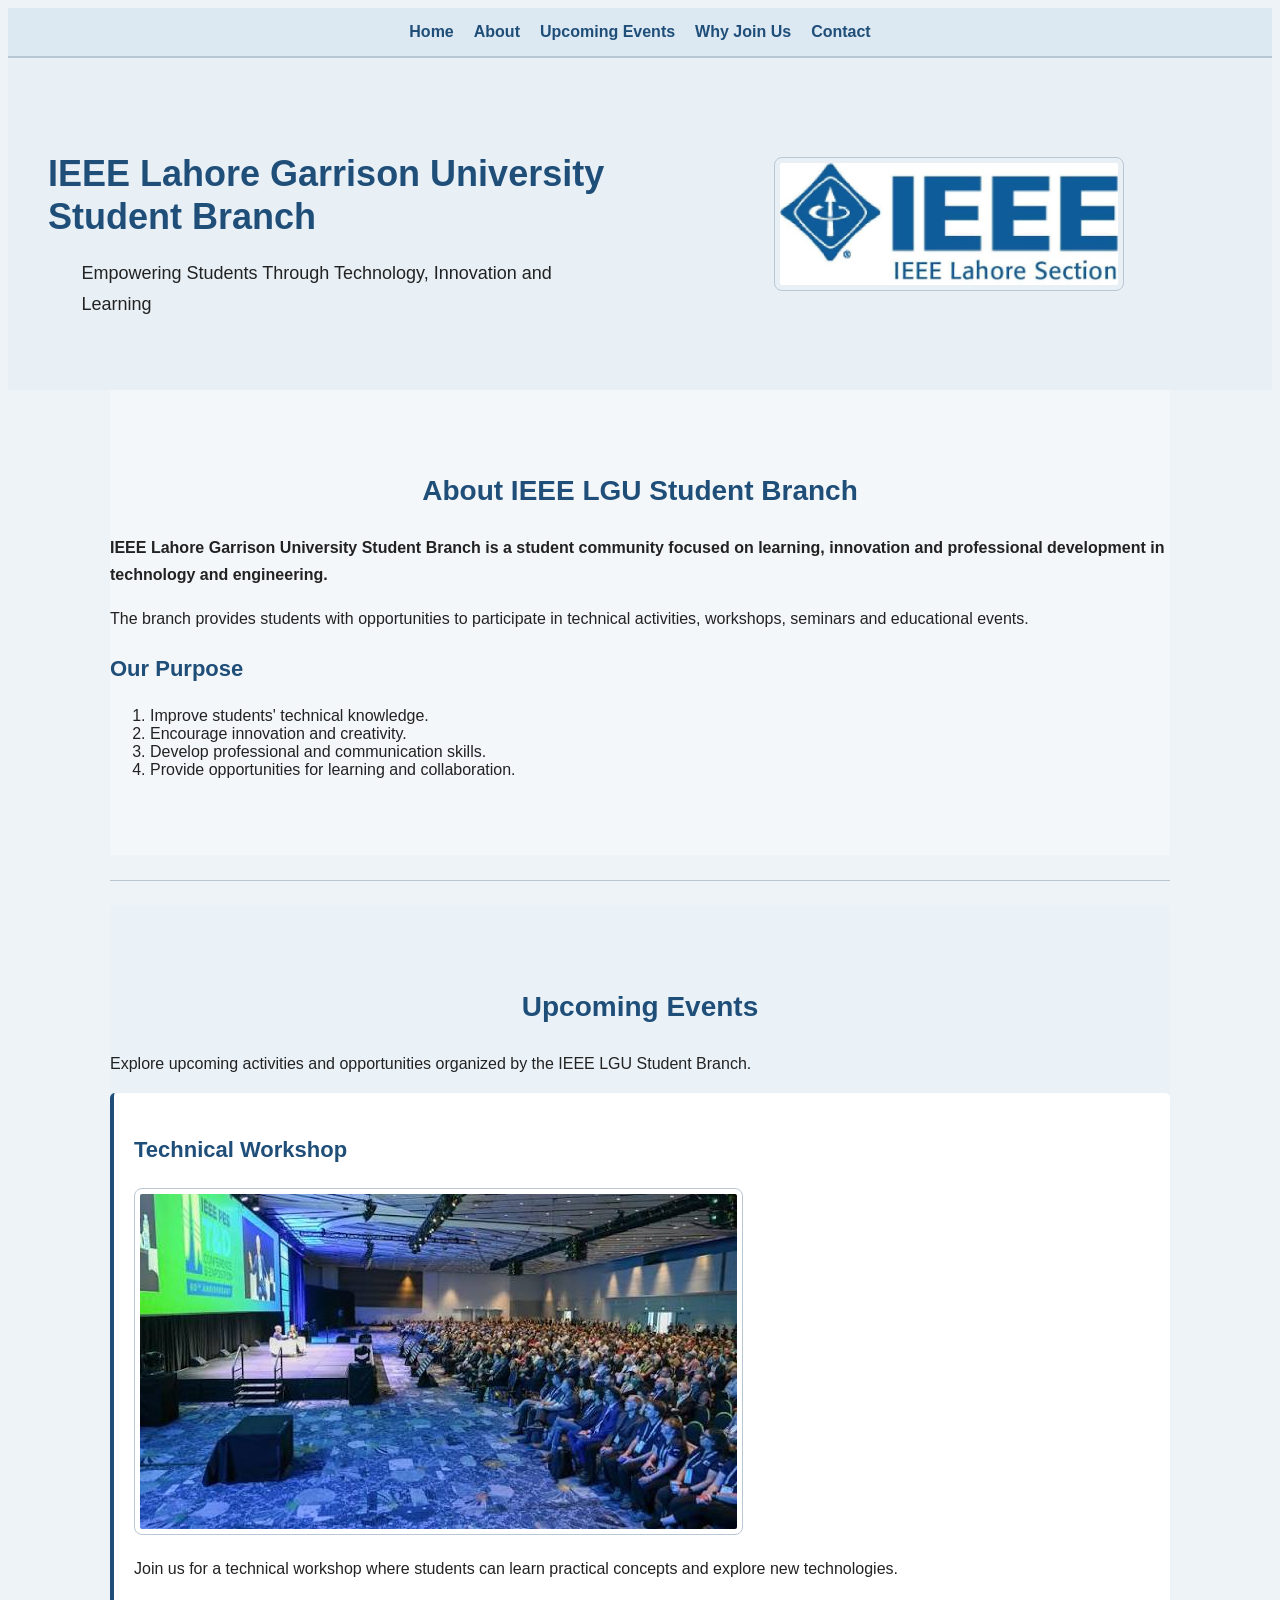
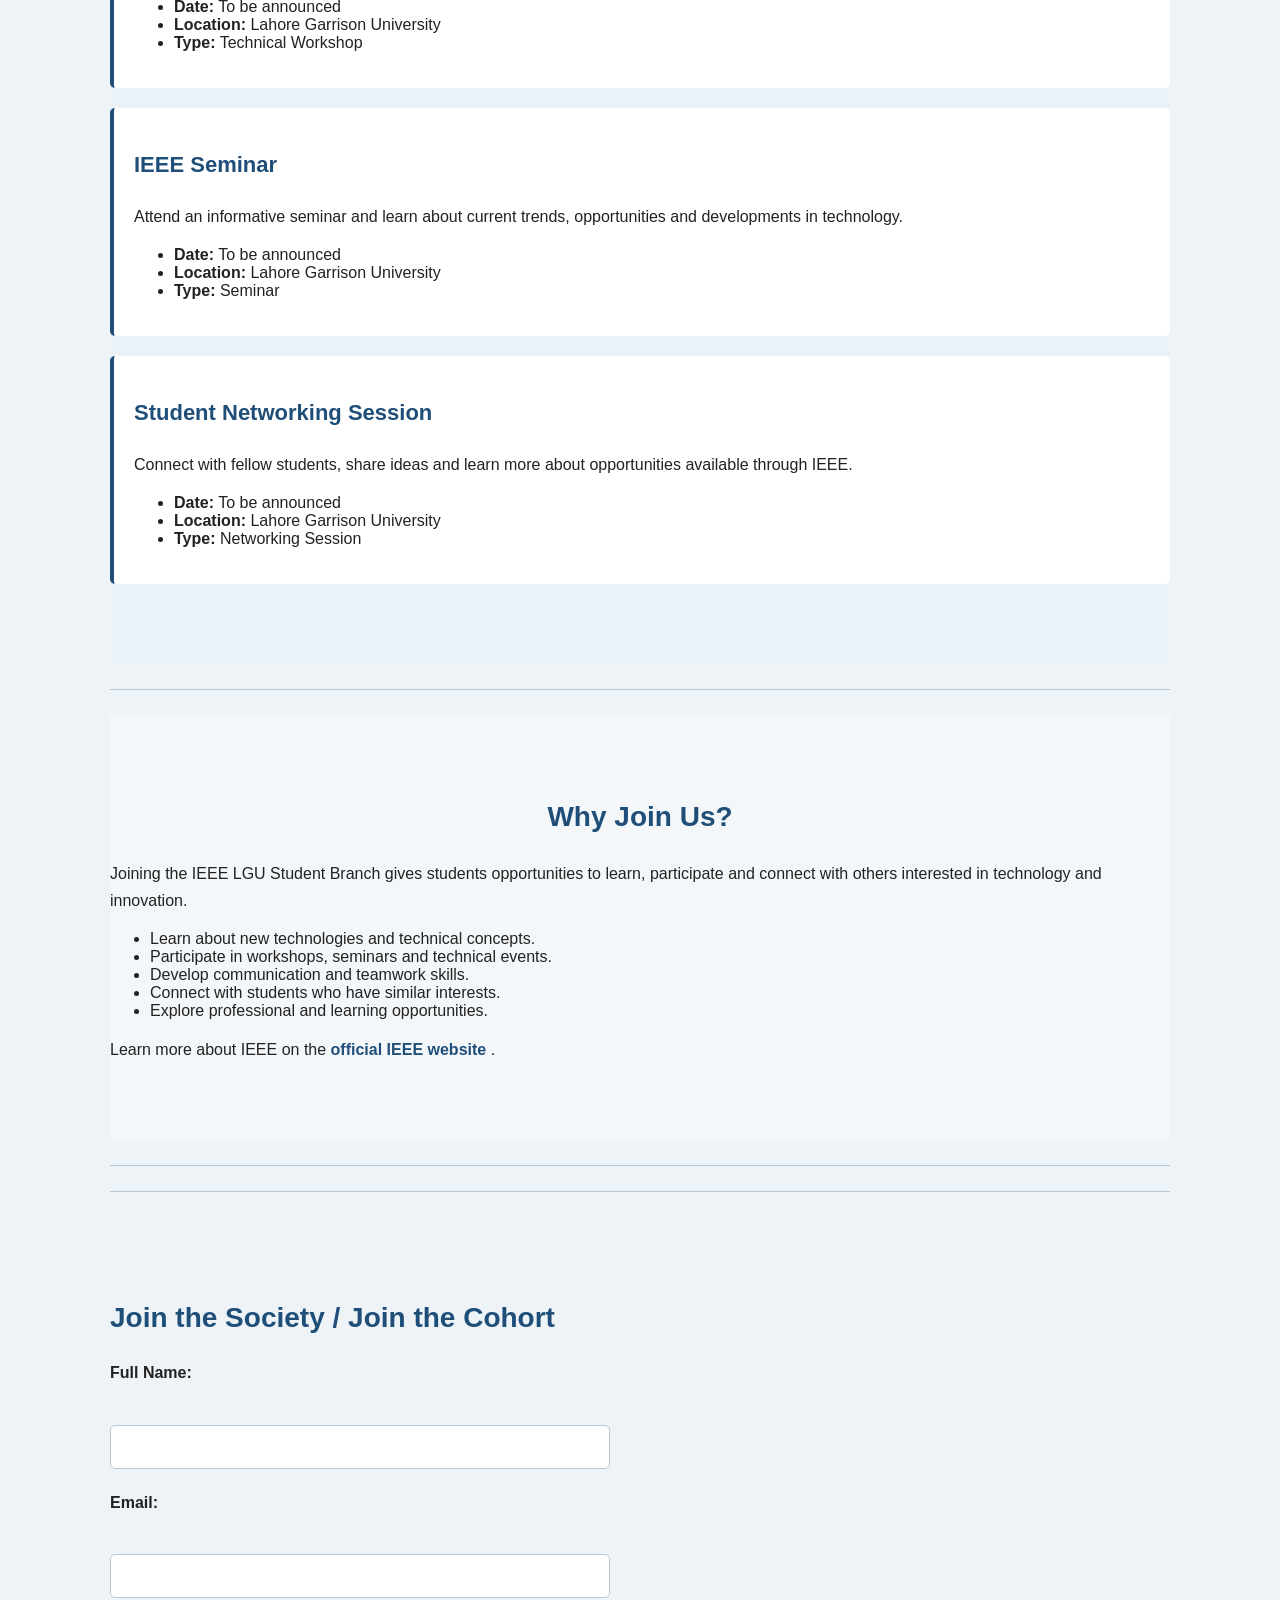
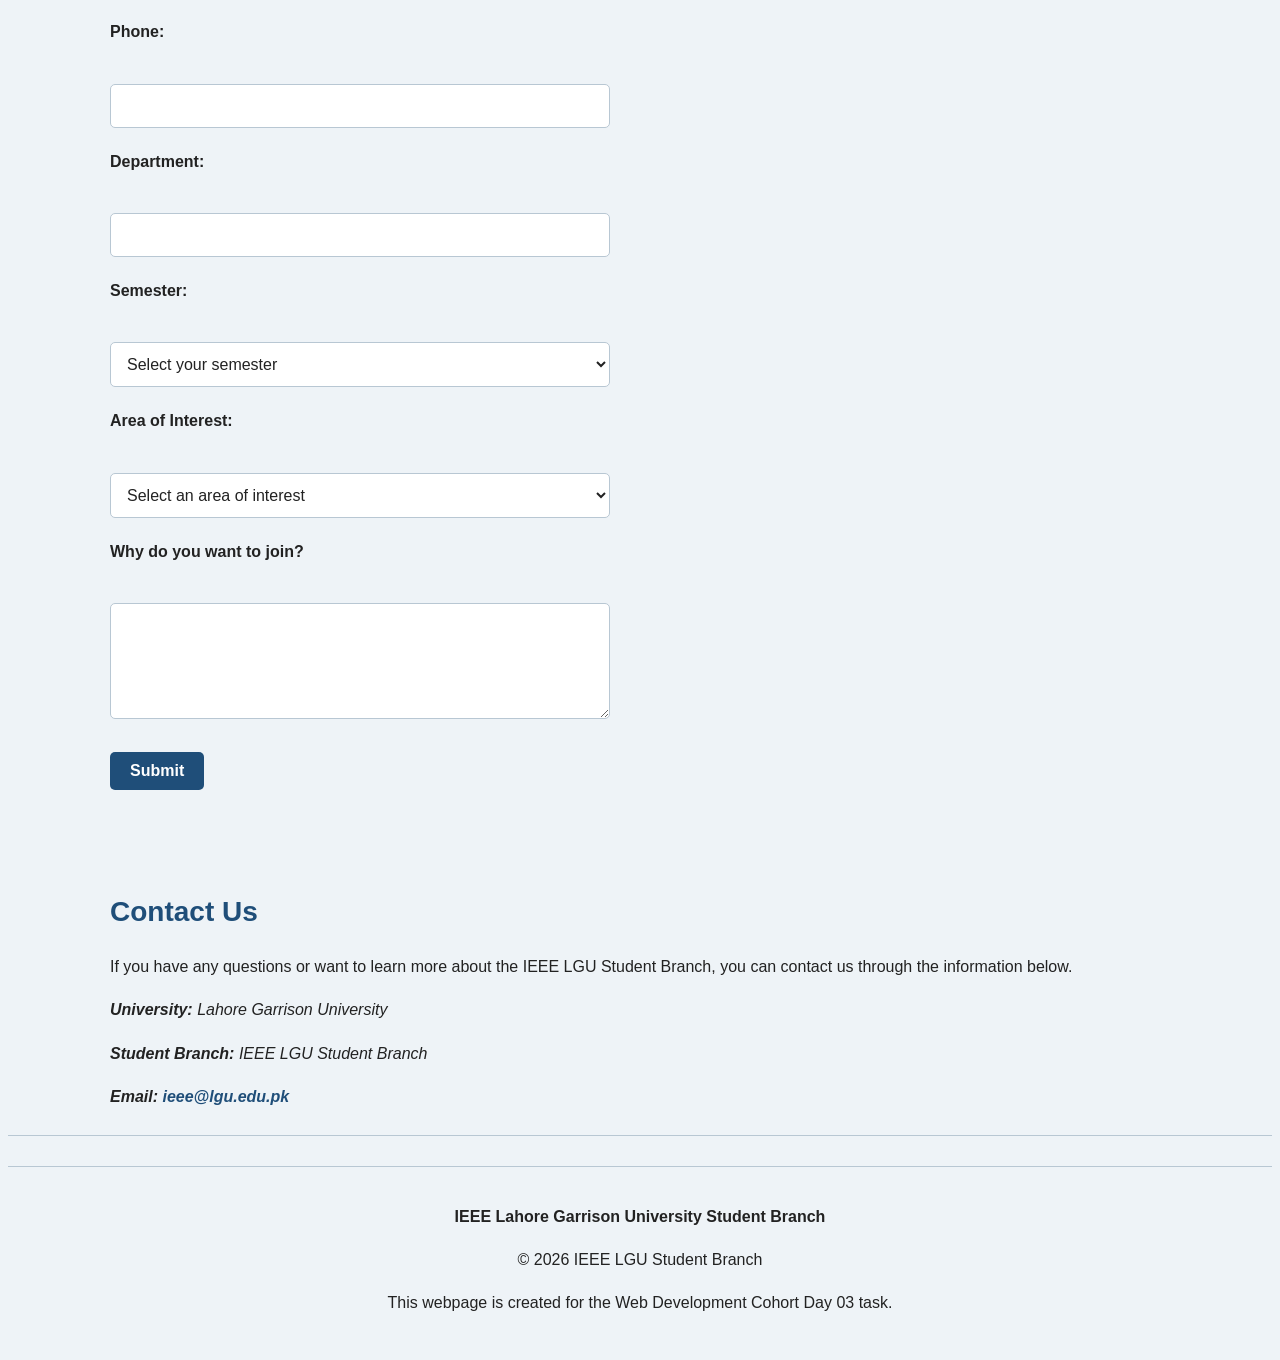
<file: week-01/day-08/index.html>
<!DOCTYPE html>
<html lang="en">

<head>
    <meta charset="UTF-8">
    <meta name="viewport" content="width=device-width, initial-scale=1.0">
    <title>IEEE Lahore Garrison University Student Branch</title>
    <link rel="stylesheet" href="style.css">
</head>

<body>

      <nav>
    <a href="#home">Home</a>
    <a href="#about">About</a>
    <a href="#events">Upcoming Events</a>
    <a href="#join">Why Join Us</a>
    <a href="#contact">Contact</a>
</nav>

    
   <header id="home">
    <div class="hero-content">
        <h1>IEEE Lahore Garrison University Student Branch</h1>
        <p>Empowering Students Through Technology, Innovation and Learning</p>
    </div>

    <div class="hero-image">
        <img src="assets/ieee-lgu.jpeg" alt="IEEE Lahore Garrison University Student Branch">
    </div>
</header>

    <main>

        <section id="about">
            <h2 class="section-title">About IEEE LGU Student Branch</h2>

            

            <p class="highlight">
                IEEE Lahore Garrison University Student Branch is a student
                community focused on learning, innovation and professional
                development in technology and engineering.
            </p>

            <p>
                The branch provides students with opportunities to participate
                in technical activities, workshops, seminars and educational events.
            </p>

            <h3>Our Purpose</h3>

            <ol>
                <li>Improve students' technical knowledge.</li>
                <li>Encourage innovation and creativity.</li>
                <li>Develop professional and communication skills.</li>
                <li>Provide opportunities for learning and collaboration.</li>
            </ol>
        </section>

        <hr>

        <section id="events">
            <h2 class="section-title">Upcoming Events</h2>

            <p>
                Explore upcoming activities and opportunities organized by the
                IEEE LGU Student Branch.
            </p>

            <article class="card">
                <h3>Technical Workshop</h3>

                <img src="assets/ieee-event.jpeg"
                     alt="Students participating in an IEEE technical workshop">

                <p>
                    Join us for a technical workshop where students can learn
                    practical concepts and explore new technologies.
                </p>

                <ul>
                    <li><strong>Date:</strong> To be announced</li>
                    <li><strong>Location:</strong> Lahore Garrison University</li>
                    <li><strong>Type:</strong> Technical Workshop</li>
                </ul>
            </article>

            <article class="card">
                <h3>IEEE Seminar</h3>

                <p>
                    Attend an informative seminar and learn about current
                    trends, opportunities and developments in technology.
                </p>

                <ul>
                    <li><strong>Date:</strong> To be announced</li>
                    <li><strong>Location:</strong> Lahore Garrison University</li>
                    <li><strong>Type:</strong> Seminar</li>
                </ul>
            </article>

            <article class="card">
                <h3>Student Networking Session</h3>

                <p>
                    Connect with fellow students, share ideas and learn more
                    about opportunities available through IEEE.
                </p>

                <ul>
                    <li><strong>Date:</strong> To be announced</li>
                    <li><strong>Location:</strong> Lahore Garrison University</li>
                    <li><strong>Type:</strong> Networking Session</li>
                </ul>
            </article>
        </section>

        <hr>

        <section id="join">
            <h2 class="section-title">Why Join Us?</h2>

            <p>
                Joining the IEEE LGU Student Branch gives students opportunities
                to learn, participate and connect with others interested in
                technology and innovation.
            </p>

            <ul>
                <li>Learn about new technologies and technical concepts.</li>
                <li>Participate in workshops, seminars and technical events.</li>
                <li>Develop communication and teamwork skills.</li>
                <li>Connect with students who have similar interests.</li>
                <li>Explore professional and learning opportunities.</li>
            </ul>

            <p>
                Learn more about IEEE on the
                <a href="https://www.ieee.org/"
                   target="_blank"
                   rel="noopener noreferrer">
                    official IEEE website
                </a>.
            </p>
        </section>

        <hr>


<hr>

<section id="join-form">
    <h2>Join the Society / Join the Cohort</h2>

    <form>
        <p>
            <label for="full-name">Full Name:</label><br>
            <input type="text" id="full-name" name="full_name" required>
        </p>

        <p>
            <label for="email">Email:</label><br>
            <input type="email" id="email" name="email" required>
        </p>

        <p>
            <label for="phone">Phone:</label><br>
            <input type="tel" id="phone" name="phone" required>
        </p>

        <p>
            <label for="department">Department:</label><br>
            <input type="text" id="department" name="department" required>
        </p>

        <p>
            <label for="semester">Semester:</label><br>
            <select id="semester" name="semester" required>
                <option value="">Select your semester</option>
                <option value="1">1st Semester</option>
                <option value="2">2nd Semester</option>
                <option value="3">3rd Semester</option>
                <option value="4">4th Semester</option>
                <option value="5">5th Semester</option>
                <option value="6">6th Semester</option>
                <option value="7">7th Semester</option>
                <option value="8">8th Semester</option>
            </select>
        </p>

        <p>
            <label for="area-of-interest">Area of Interest:</label><br>
            <select id="area-of-interest" name="area_of_interest">
                <option value="">Select an area of interest</option>
                <option value="agentic-ai">Agentic AI</option>
                <option value="computer-science">Computer Science</option>
                <option value="cyber-security">Cyber Security</option>
                <option value="generative-ai">Generative AI</option>
                <option value="web-development">Web Development</option>
                <option value="digital-forensics">Digital Forensics</option>
            </select>
        </p>

        <p>
            <label for="reason">Why do you want to join?</label><br>
            <textarea id="reason" name="reason" rows="5" cols="40"></textarea>
        </p>

        <p>
             <button type="submit" class="btn">Submit</button>
        </p>
    </form>
</section


        <section id="contact">
            <h2>Contact Us</h2>

            <p>
                If you have any questions or want to learn more about the
                IEEE LGU Student Branch, you can contact us through the
                information below.
            </p>

            <address>
                <p>
                    <strong>University:</strong>
                    Lahore Garrison University
                </p>

                <p>
                    <strong>Student Branch:</strong>
                    IEEE LGU Student Branch
                </p>

                <p>
                    <strong>Email:</strong>
                    <a href="mailto:ieee@lgu.edu.pk">
                        ieee@lgu.edu.pk
                    </a>
                </p>
            </address>
        </section>

    </main>

    <hr>

    <footer>
        <p>
            <strong>IEEE Lahore Garrison University Student Branch</strong>
        </p>

        <p>
            &copy; 2026 IEEE LGU Student Branch
        </p>

        <p>
            This webpage is created for the Web Development Cohort Day 03 task.
        </p>
    </footer>

</body>
</html>
</file>
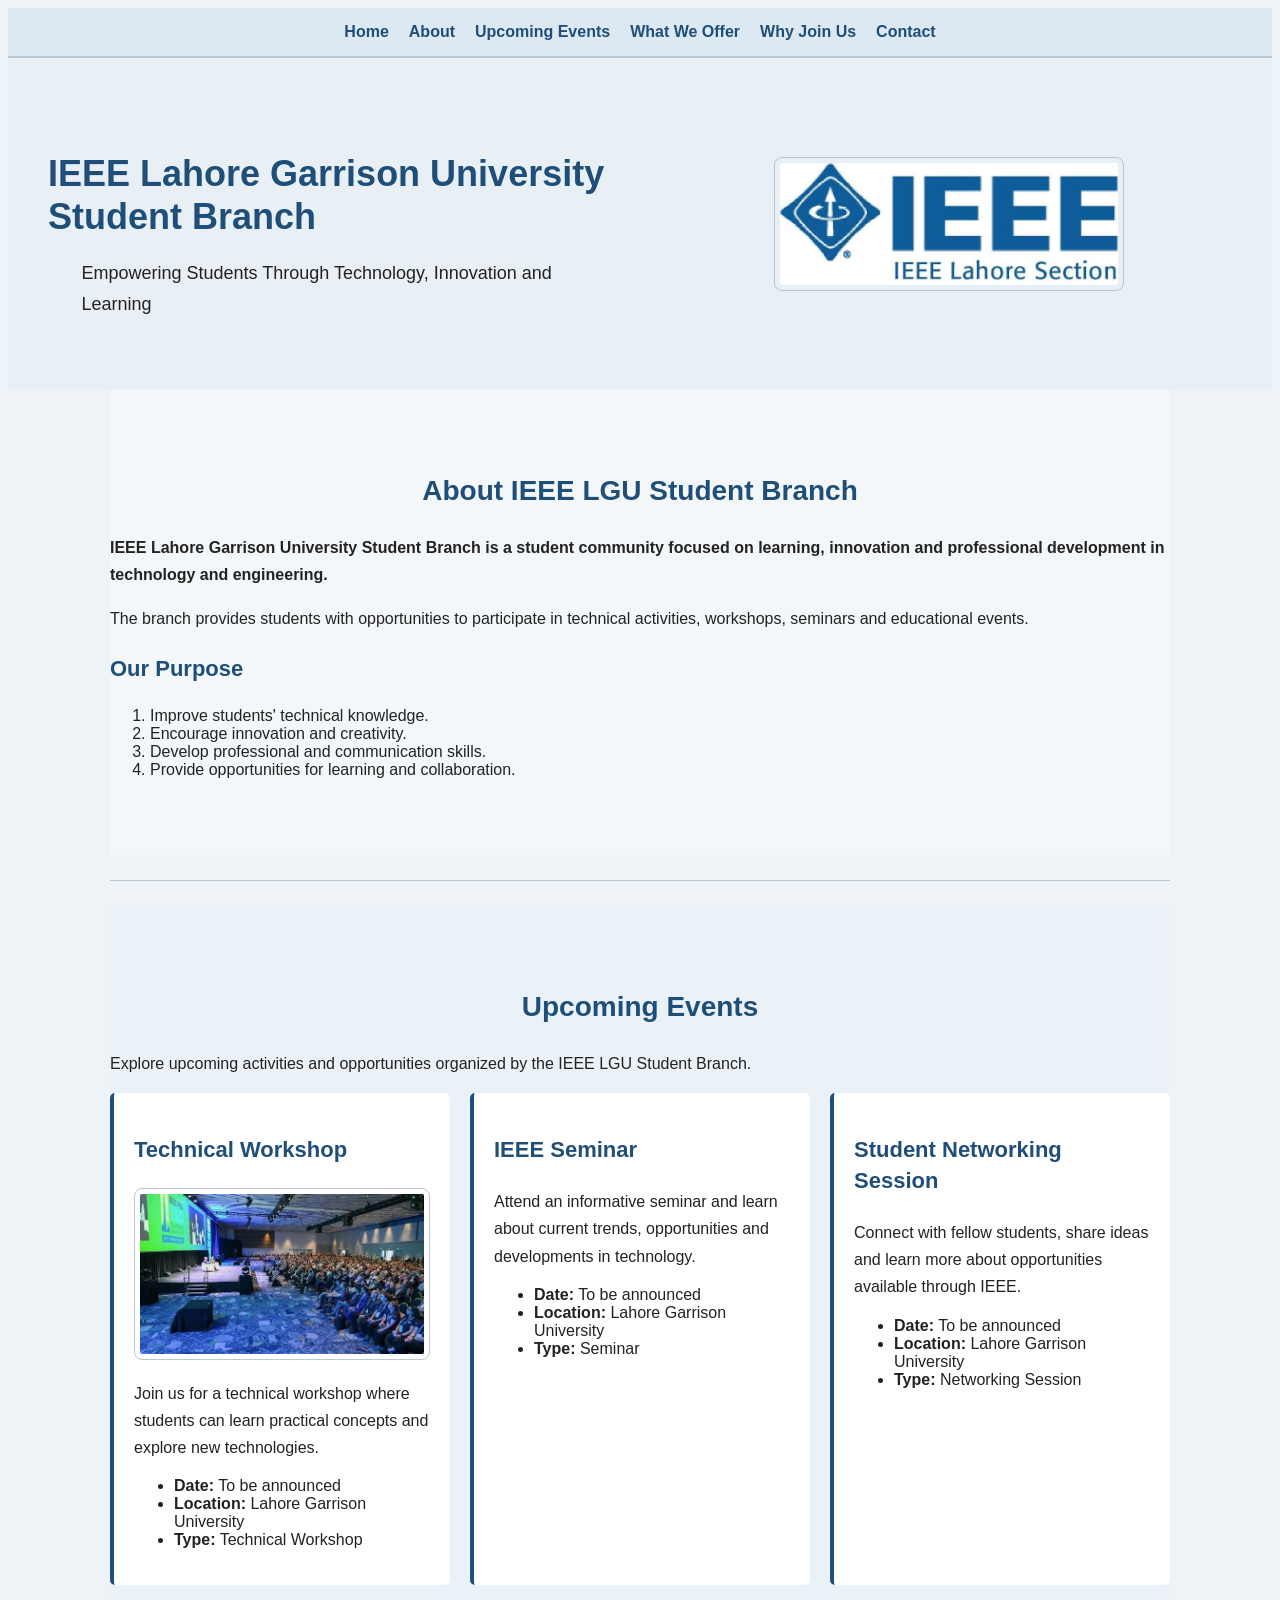
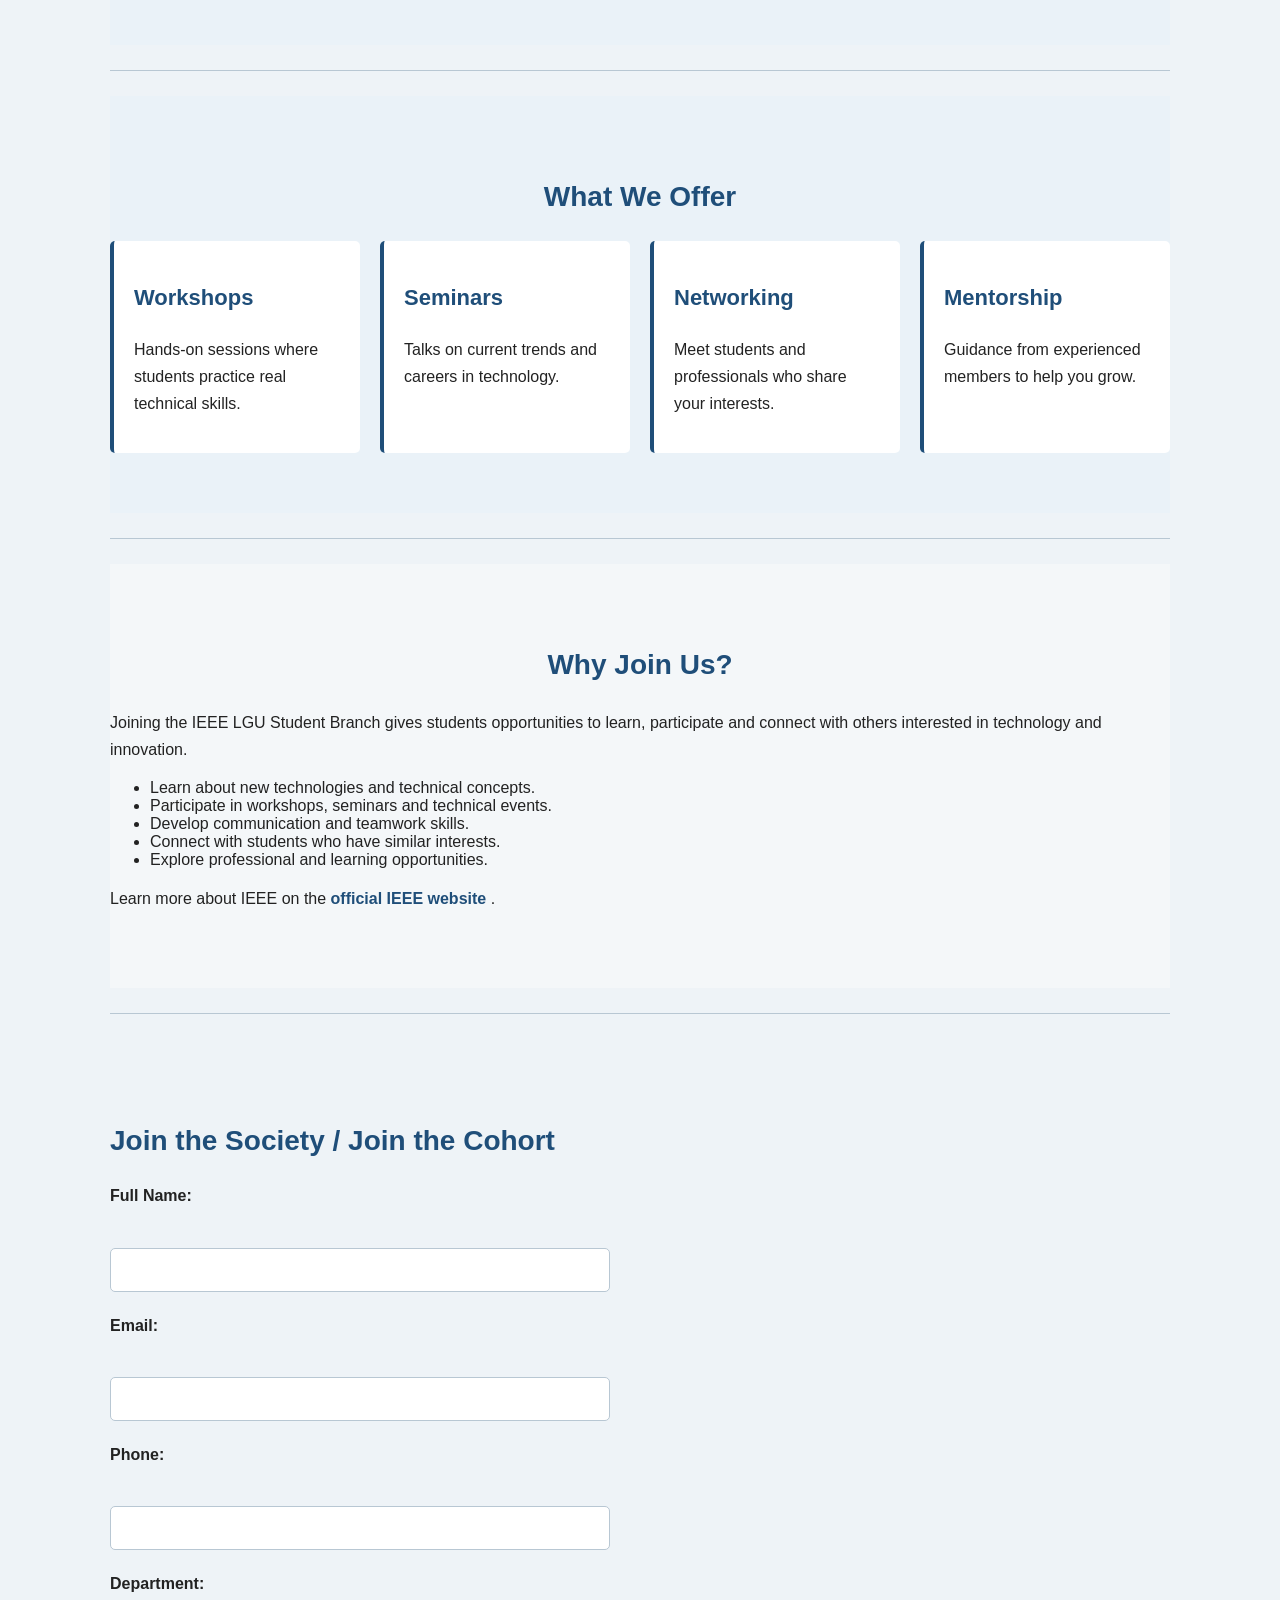
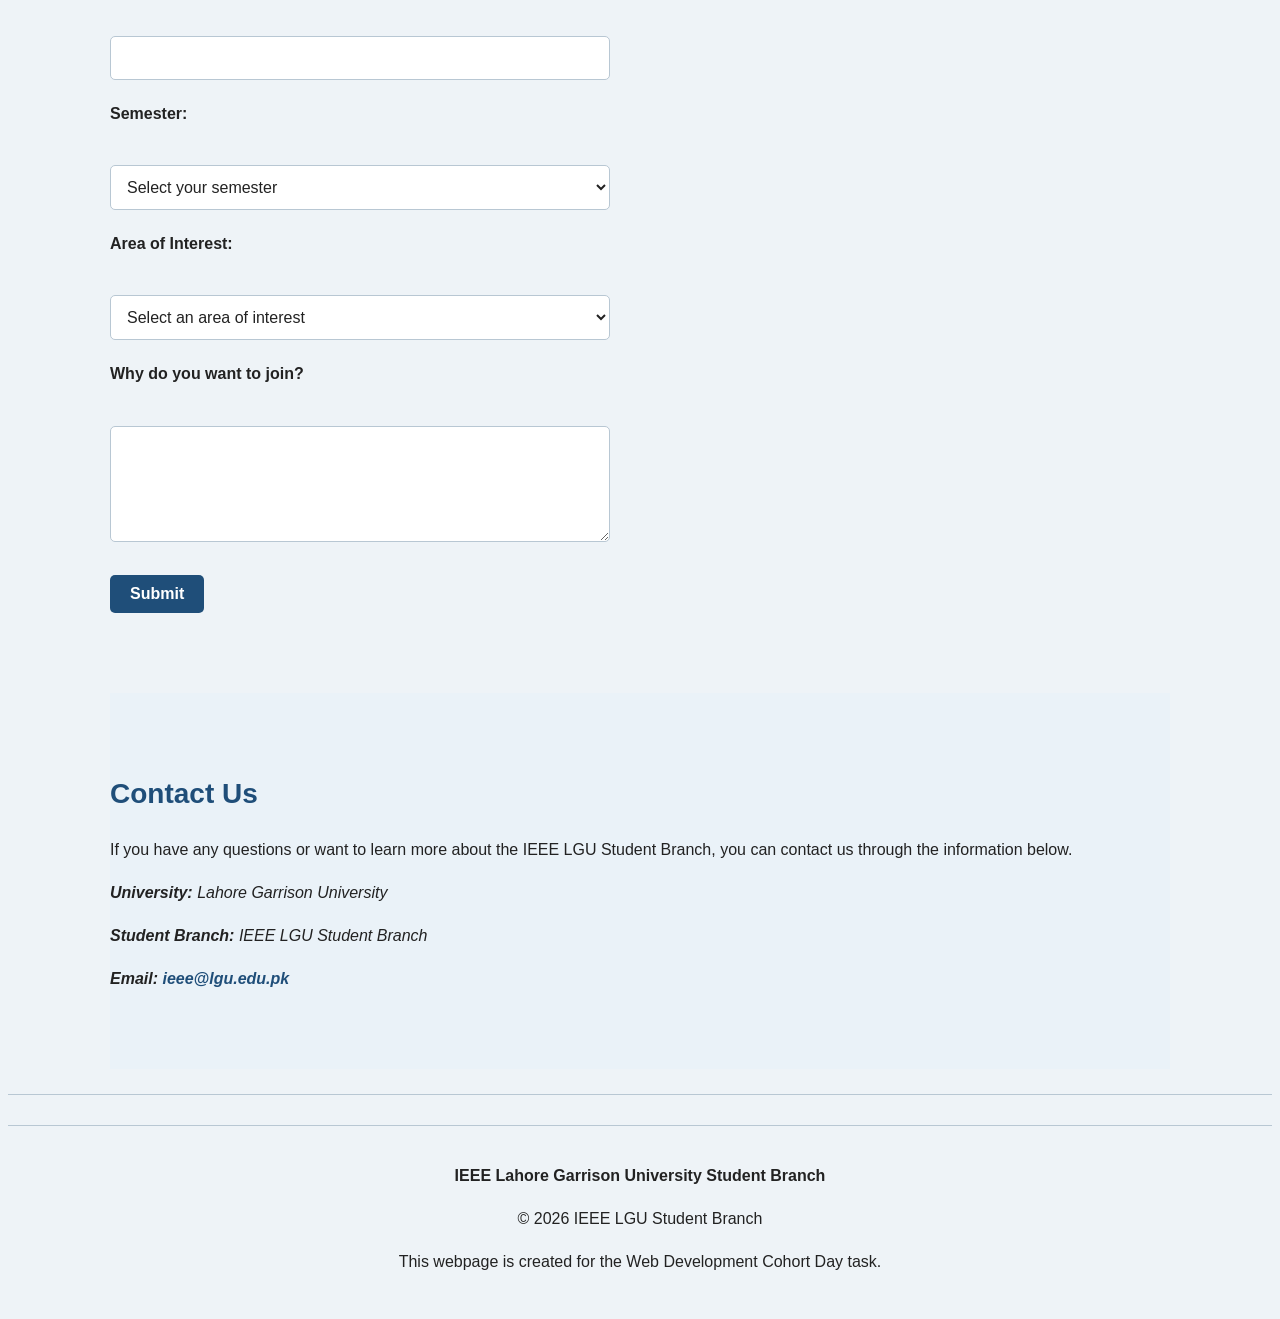
<file: week-01/day-09/index.html>
<!DOCTYPE html>
<html lang="en">

<head>
    <meta charset="UTF-8">
    <meta name="viewport" content="width=device-width, initial-scale=1.0">
    <title>IEEE Lahore Garrison University Student Branch</title>
    <link rel="stylesheet" href="style.css">
</head>

<body>

    <nav>
        <a href="#home">Home</a>
        <a href="#about">About</a>
        <a href="#events">Upcoming Events</a>
        <a href="#services">What We Offer</a>
        <a href="#join">Why Join Us</a>
        <a href="#contact">Contact</a>
    </nav>


    <header id="home">
        <div class="hero-content">
            <h1>IEEE Lahore Garrison University Student Branch</h1>
            <p>Empowering Students Through Technology, Innovation and Learning</p>
        </div>

        <div class="hero-image">
            <img src="assets/ieee-lgu.jpeg" alt="IEEE Lahore Garrison University Student Branch">
        </div>
    </header>

    <main>

        <section id="about">
            <h2 class="section-title">About IEEE LGU Student Branch</h2>

            <p class="highlight">
                IEEE Lahore Garrison University Student Branch is a student
                community focused on learning, innovation and professional
                development in technology and engineering.
            </p>

            <p>
                The branch provides students with opportunities to participate
                in technical activities, workshops, seminars and educational events.
            </p>

            <h3>Our Purpose</h3>

            <ol>
                <li>Improve students' technical knowledge.</li>
                <li>Encourage innovation and creativity.</li>
                <li>Develop professional and communication skills.</li>
                <li>Provide opportunities for learning and collaboration.</li>
            </ol>
        </section>

        <hr>

        <section id="events">
            <h2 class="section-title">Upcoming Events</h2>

            <p>
                Explore upcoming activities and opportunities organized by the
                IEEE LGU Student Branch.
            </p>

            <div class="events-container">
                <article class="card">
                    <h3>Technical Workshop</h3>

                    <img src="assets/ieee-event.jpeg"
                         alt="Students participating in an IEEE technical workshop">

                    <p>
                        Join us for a technical workshop where students can learn
                        practical concepts and explore new technologies.
                    </p>

                    <ul>
                        <li><strong>Date:</strong> To be announced</li>
                        <li><strong>Location:</strong> Lahore Garrison University</li>
                        <li><strong>Type:</strong> Technical Workshop</li>
                    </ul>
                </article>

                <article class="card">
                    <h3>IEEE Seminar</h3>

                    <p>
                        Attend an informative seminar and learn about current
                        trends, opportunities and developments in technology.
                    </p>

                    <ul>
                        <li><strong>Date:</strong> To be announced</li>
                        <li><strong>Location:</strong> Lahore Garrison University</li>
                        <li><strong>Type:</strong> Seminar</li>
                    </ul>
                </article>

                <article class="card">
                    <h3>Student Networking Session</h3>

                    <p>
                        Connect with fellow students, share ideas and learn more
                        about opportunities available through IEEE.
                    </p>

                    <ul>
                        <li><strong>Date:</strong> To be announced</li>
                        <li><strong>Location:</strong> Lahore Garrison University</li>
                        <li><strong>Type:</strong> Networking Session</li>
                    </ul>
                </article>
            </div>
        </section>

        <hr>

        <section id="services">
            <h2 class="section-title">What We Offer</h2>

            <div class="card-grid">
                <article class="card">
                    <h3>Workshops</h3>
                    <p>Hands-on sessions where students practice real technical skills.</p>
                </article>

                <article class="card">
                    <h3>Seminars</h3>
                    <p>Talks on current trends and careers in technology.</p>
                </article>

                <article class="card">
                    <h3>Networking</h3>
                    <p>Meet students and professionals who share your interests.</p>
                </article>

                <article class="card">
                    <h3>Mentorship</h3>
                    <p>Guidance from experienced members to help you grow.</p>
                </article>
            </div>
        </section>

        <hr>

        <section id="join">
            <h2 class="section-title">Why Join Us?</h2>

            <p>
                Joining the IEEE LGU Student Branch gives students opportunities
                to learn, participate and connect with others interested in
                technology and innovation.
            </p>

            <ul>
                <li>Learn about new technologies and technical concepts.</li>
                <li>Participate in workshops, seminars and technical events.</li>
                <li>Develop communication and teamwork skills.</li>
                <li>Connect with students who have similar interests.</li>
                <li>Explore professional and learning opportunities.</li>
            </ul>

            <p>
                Learn more about IEEE on the
                <a href="https://www.ieee.org/"
                   target="_blank"
                   rel="noopener noreferrer">
                    official IEEE website
                </a>.
            </p>
        </section>

        <hr>

        <section id="join-form">
            <h2>Join the Society / Join the Cohort</h2>

            <form>
                <p>
                    <label for="full-name">Full Name:</label><br>
                    <input type="text" id="full-name" name="full_name" required>
                </p>

                <p>
                    <label for="email">Email:</label><br>
                    <input type="email" id="email" name="email" required>
                </p>

                <p>
                    <label for="phone">Phone:</label><br>
                    <input type="tel" id="phone" name="phone" required>
                </p>

                <p>
                    <label for="department">Department:</label><br>
                    <input type="text" id="department" name="department" required>
                </p>

                <p>
                    <label for="semester">Semester:</label><br>
                    <select id="semester" name="semester" required>
                        <option value="">Select your semester</option>
                        <option value="1">1st Semester</option>
                        <option value="2">2nd Semester</option>
                        <option value="3">3rd Semester</option>
                        <option value="4">4th Semester</option>
                        <option value="5">5th Semester</option>
                        <option value="6">6th Semester</option>
                        <option value="7">7th Semester</option>
                        <option value="8">8th Semester</option>
                    </select>
                </p>

                <p>
                    <label for="area-of-interest">Area of Interest:</label><br>
                    <select id="area-of-interest" name="area_of_interest">
                        <option value="">Select an area of interest</option>
                        <option value="agentic-ai">Agentic AI</option>
                        <option value="computer-science">Computer Science</option>
                        <option value="cyber-security">Cyber Security</option>
                        <option value="generative-ai">Generative AI</option>
                        <option value="web-development">Web Development</option>
                        <option value="digital-forensics">Digital Forensics</option>
                    </select>
                </p>

                <p>
                    <label for="reason">Why do you want to join?</label><br>
                    <textarea id="reason" name="reason" rows="5" cols="40"></textarea>
                </p>

                <p>
                    <button type="submit" class="btn">Submit</button>
                </p>
            </form>
        </section>

        <section id="contact">
            <h2>Contact Us</h2>

            <p>
                If you have any questions or want to learn more about the
                IEEE LGU Student Branch, you can contact us through the
                information below.
            </p>

            <address>
                <p>
                    <strong>University:</strong>
                    Lahore Garrison University
                </p>

                <p>
                    <strong>Student Branch:</strong>
                    IEEE LGU Student Branch
                </p>

                <p>
                    <strong>Email:</strong>
                    <a href="mailto:ieee@lgu.edu.pk">
                        ieee@lgu.edu.pk
                    </a>
                </p>
            </address>
        </section>

    </main>

    <hr>

    <footer>
        <p>
            <strong>IEEE Lahore Garrison University Student Branch</strong>
        </p>

        <p>
            &copy; 2026 IEEE LGU Student Branch
        </p>

        <p>
            This webpage is created for the Web Development Cohort Day task.
        </p>
    </footer>

</body>
</html>
</file>
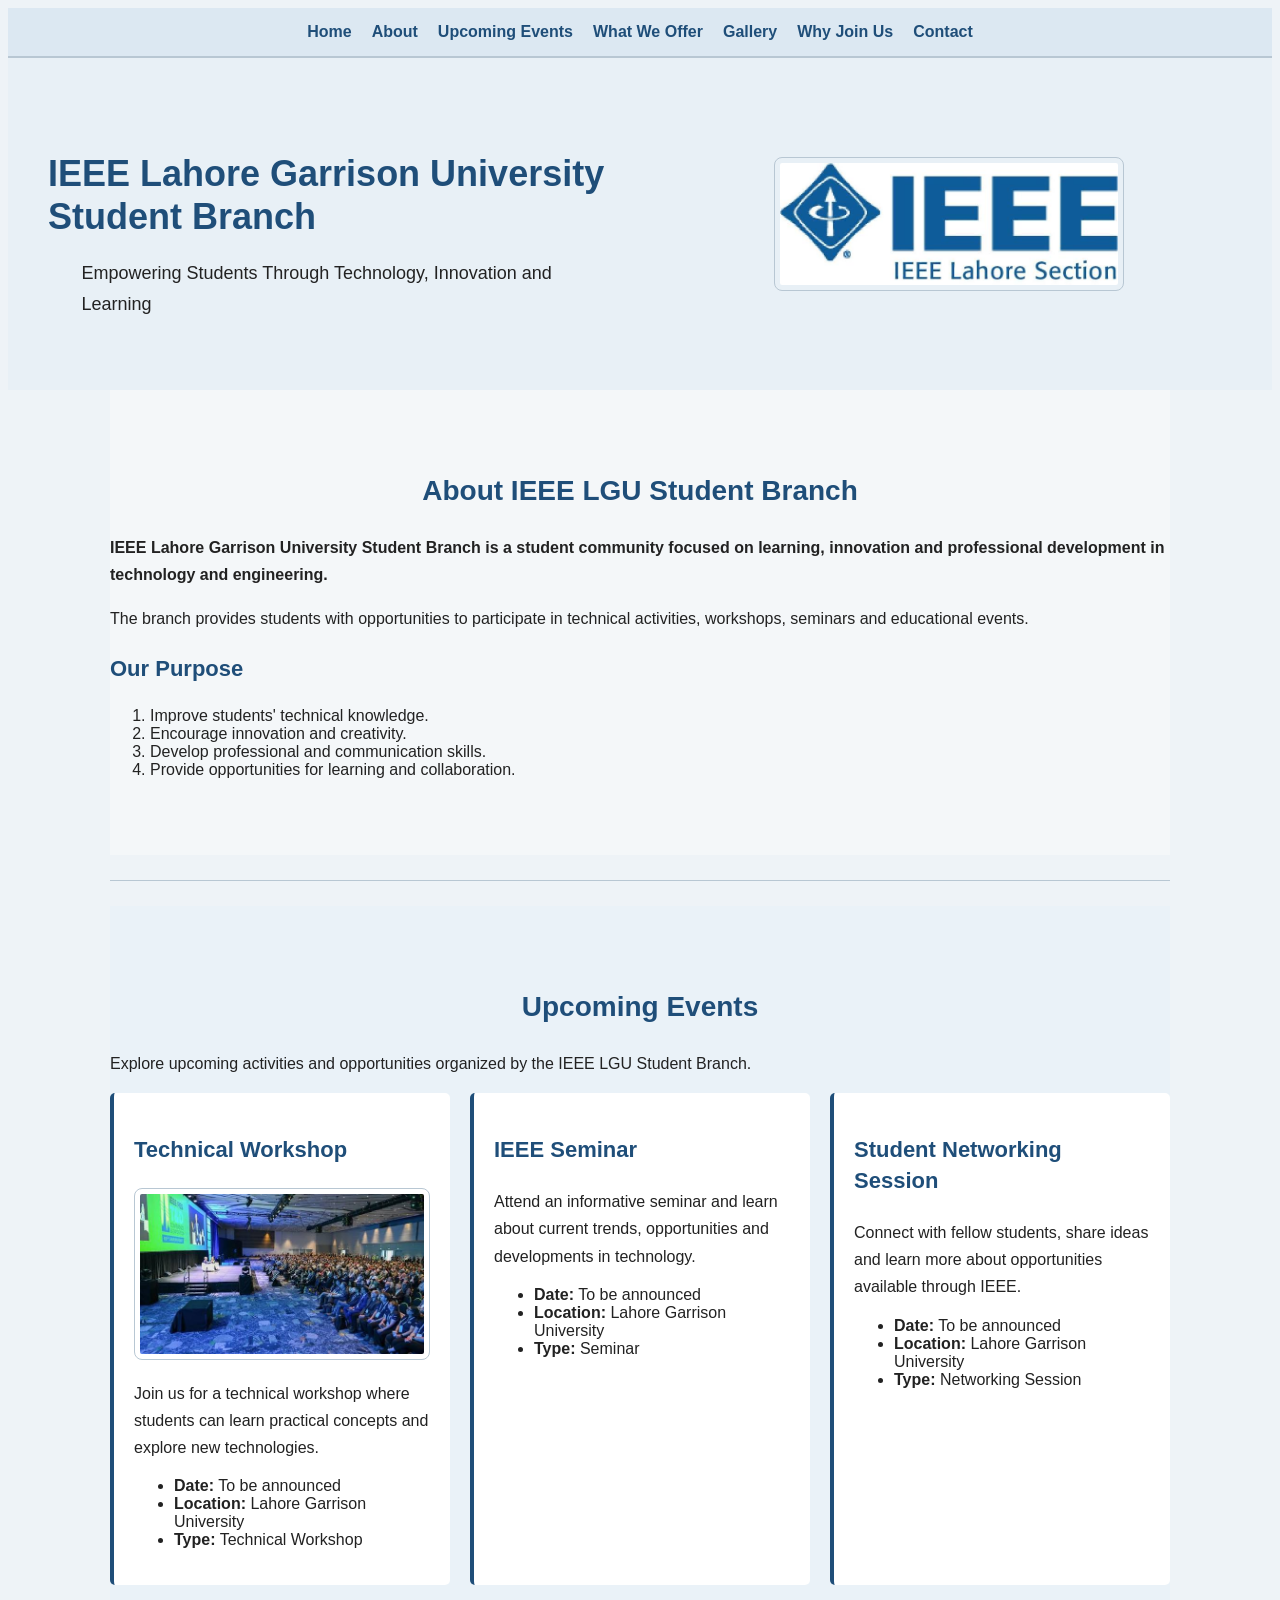
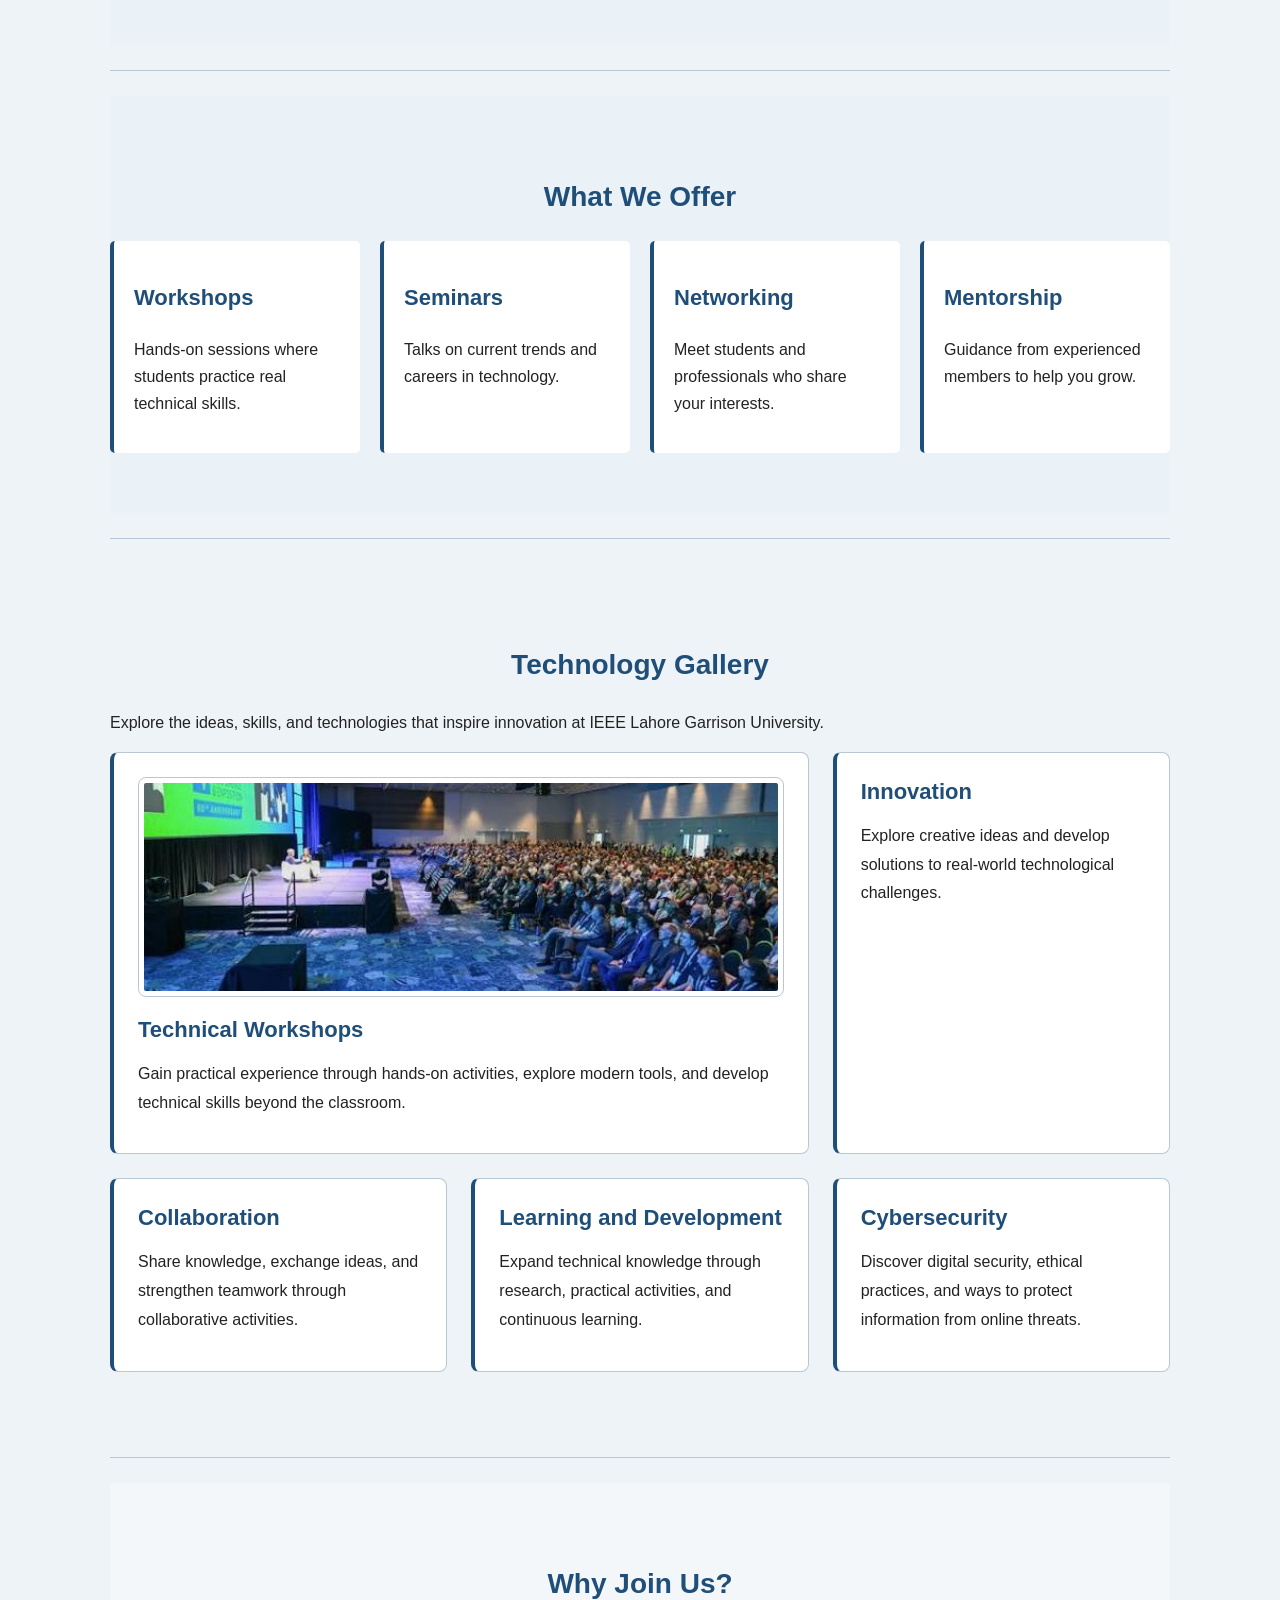
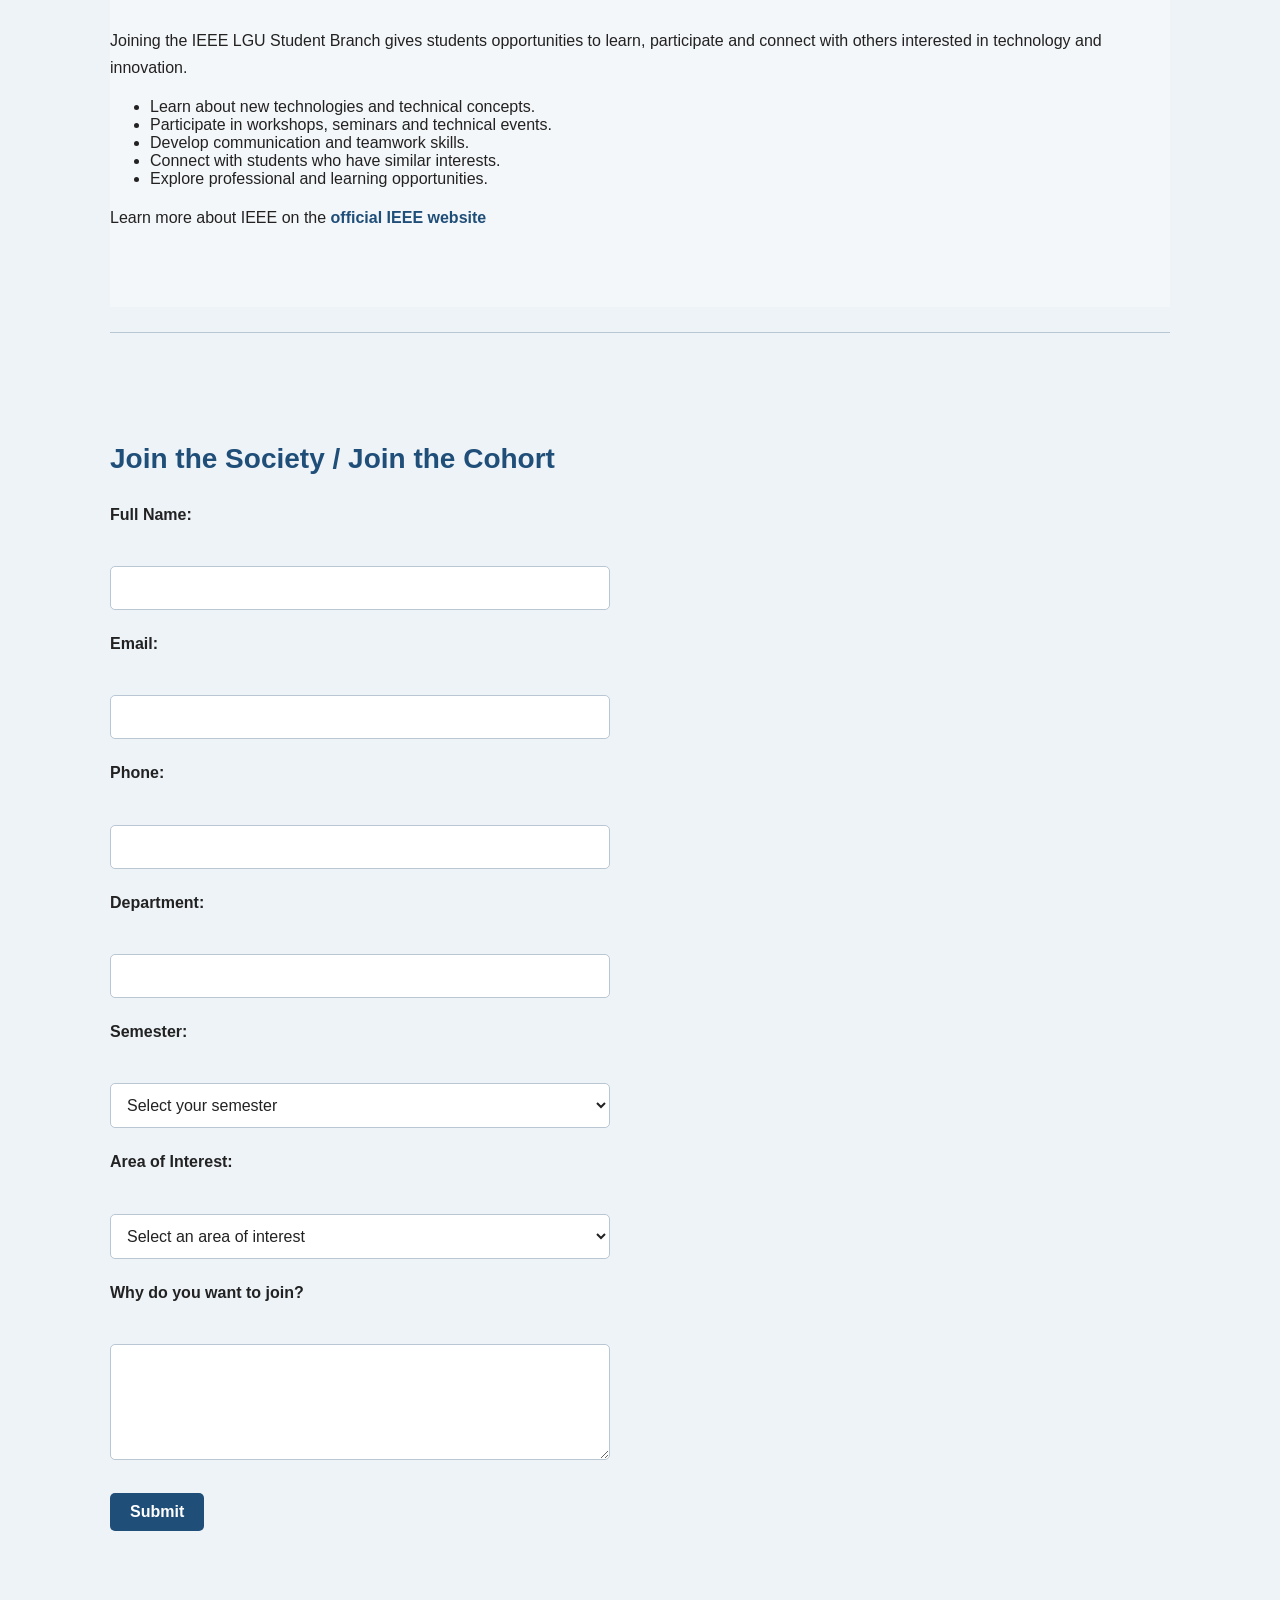
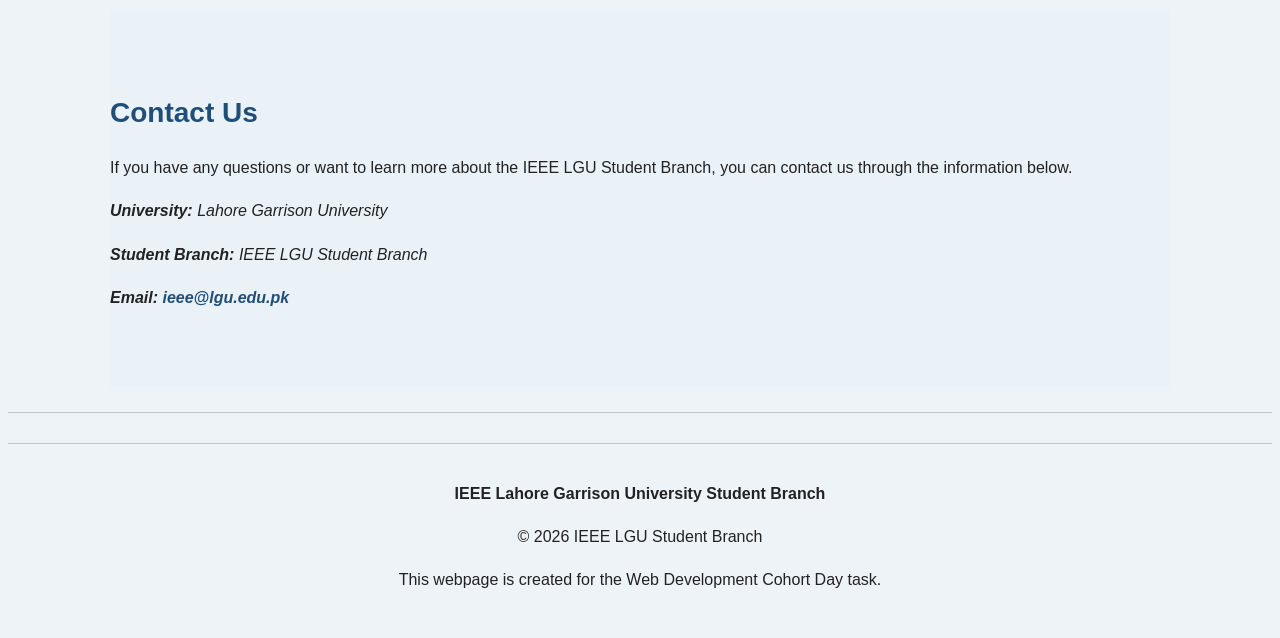
<file: week-01/day-11/index.html>
<!DOCTYPE html>
<html lang="en">

<head>
    <meta charset="UTF-8">
    <meta name="viewport" content="width=device-width, initial-scale=1.0">
    <title>IEEE Lahore Garrison University Student Branch</title>
    <link rel="stylesheet" href="style.css">
</head>

<body>

    <nav>
        <a href="#home">Home</a>
        <a href="#about">About</a>
        <a href="#events">Upcoming Events</a>
        <a href="#services">What We Offer</a>
        <a href="#gallery">Gallery</a>
        <a href="#join">Why Join Us</a>
        <a href="#contact">Contact</a>
    </nav>

    <header id="home">
        <div class="hero-content">
            <h1>IEEE Lahore Garrison University Student Branch</h1>
            <p>Empowering Students Through Technology, Innovation and Learning</p>
        </div>

        <div class="hero-image">
            <img src="assets/ieee-lgu.jpeg" alt="IEEE Lahore Garrison University Student Branch">
        </div>
    </header>

    <main>

        <section id="about">
            <h2 class="section-title">About IEEE LGU Student Branch</h2>

            <p class="highlight">
                IEEE Lahore Garrison University Student Branch is a student
                community focused on learning, innovation and professional
                development in technology and engineering.
            </p>

            <p>
                The branch provides students with opportunities to participate
                in technical activities, workshops, seminars and educational events.
            </p>

            <h3>Our Purpose</h3>

            <ol>
                <li>Improve students' technical knowledge.</li>
                <li>Encourage innovation and creativity.</li>
                <li>Develop professional and communication skills.</li>
                <li>Provide opportunities for learning and collaboration.</li>
            </ol>
        </section>

        <hr>

        <section id="events">
            <h2 class="section-title">Upcoming Events</h2>

            <p>
                Explore upcoming activities and opportunities organized by the
                IEEE LGU Student Branch.
            </p>

            <div class="events-container">

                <article class="card">
                    <h3>Technical Workshop</h3>

                    <img src="assets/ieee-event.jpeg"
                         alt="Students participating in an IEEE technical workshop">

                    <p>
                        Join us for a technical workshop where students can learn
                        practical concepts and explore new technologies.
                    </p>

                    <ul>
                        <li><strong>Date:</strong> To be announced</li>
                        <li><strong>Location:</strong> Lahore Garrison University</li>
                        <li><strong>Type:</strong> Technical Workshop</li>
                    </ul>
                </article>

                <article class="card">
                    <h3>IEEE Seminar</h3>

                    <p>
                        Attend an informative seminar and learn about current
                        trends, opportunities and developments in technology.
                    </p>

                    <ul>
                        <li><strong>Date:</strong> To be announced</li>
                        <li><strong>Location:</strong> Lahore Garrison University</li>
                        <li><strong>Type:</strong> Seminar</li>
                    </ul>
                </article>

                <article class="card">
                    <h3>Student Networking Session</h3>

                    <p>
                        Connect with fellow students, share ideas and learn more
                        about opportunities available through IEEE.
                    </p>

                    <ul>
                        <li><strong>Date:</strong> To be announced</li>
                        <li><strong>Location:</strong> Lahore Garrison University</li>
                        <li><strong>Type:</strong> Networking Session</li>
                    </ul>
                </article>

            </div>
        </section>

        <hr>

        <section id="services">
            <h2 class="section-title">What We Offer</h2>

            <div class="card-grid">

                <article class="card">
                    <h3>Workshops</h3>
                    <p>Hands-on sessions where students practice real technical skills.</p>
                </article>

                <article class="card">
                    <h3>Seminars</h3>
                    <p>Talks on current trends and careers in technology.</p>
                </article>

                <article class="card">
                    <h3>Networking</h3>
                    <p>Meet students and professionals who share your interests.</p>
                </article>

                <article class="card">
                    <h3>Mentorship</h3>
                    <p>Guidance from experienced members to help you grow.</p>
                </article>

            </div>
        </section>

        <hr>

       

<section id="gallery">
    <h2 class="section-title">Technology Gallery</h2>

    <p>
        Explore the ideas, skills, and technologies that inspire
        innovation at IEEE Lahore Garrison University.
    </p>

    <div class="gallery-grid">

        <article class="gallery-item gallery-featured">
            <img src="assets/ieee-event.jpeg"
                 alt="Students participating in a technical workshop">

            <h3>Technical Workshops</h3>

            <p>
                Gain practical experience through hands-on activities,
                explore modern tools, and develop technical skills
                beyond the classroom.
            </p>
        </article>

        <article class="gallery-item">
            <h3>Innovation</h3>

            <p>
                Explore creative ideas and develop solutions
                to real-world technological challenges.
            </p>
        </article>

        <article class="gallery-item">
            <h3>Collaboration</h3>

            <p>
                Share knowledge, exchange ideas, and strengthen
                teamwork through collaborative activities.
            </p>
        </article>

        <article class="gallery-item">
            <h3>Learning and Development</h3>

            <p>
                Expand technical knowledge through research,
                practical activities, and continuous learning.
            </p>
        </article>

        <article class="gallery-item">
            <h3>Cybersecurity</h3>

            <p>
                Discover digital security, ethical practices,
                and ways to protect information from online threats.
            </p>
        </article>

    </div>
</section>



        
        <hr>

        <section id="join">
            <h2 class="section-title">Why Join Us?</h2>

            <p>
                Joining the IEEE LGU Student Branch gives students opportunities
                to learn, participate and connect with others interested in
                technology and innovation.
            </p>

            <ul>
                <li>Learn about new technologies and technical concepts.</li>
                <li>Participate in workshops, seminars and technical events.</li>
                <li>Develop communication and teamwork skills.</li>
                <li>Connect with students who have similar interests.</li>
                <li>Explore professional and learning opportunities.</li>
            </ul>

            <p>
                Learn more about IEEE on the
                <a href="https://www.ieee.org/"
                target="_blank"
                rel="noopener noreferrer">
                official IEEE website
            </a>

            </p>
        </section>

        <hr>

        <section id="join-form">
            <h2>Join the Society / Join the Cohort</h2>

            <form>
                <p>
                    <label for="full-name">Full Name:</label><br>
                    <input type="text" id="full-name" name="full_name" required>
                </p>

                <p>
                    <label for="email">Email:</label><br>
                    <input type="email" id="email" name="email" required>
                </p>

                <p>
                    <label for="phone">Phone:</label><br>
                    <input type="tel" id="phone" name="phone" required>
                </p>

                <p>
                    <label for="department">Department:</label><br>
                    <input type="text" id="department" name="department" required>
                </p>

                <p>
                    <label for="semester">Semester:</label><br>
                    <select id="semester" name="semester" required>
                        <option value="">Select your semester</option>
                        <option value="1">1st Semester</option>
                        <option value="2">2nd Semester</option>
                        <option value="3">3rd Semester</option>
                        <option value="4">4th Semester</option>
                        <option value="5">5th Semester</option>
                        <option value="6">6th Semester</option>
                        <option value="7">7th Semester</option>
                        <option value="8">8th Semester</option>
                    </select>
                </p>

                <p>
                    <label for="area-of-interest">Area of Interest:</label><br>
                    <select id="area-of-interest" name="area_of_interest">
                        <option value="">Select an area of interest</option>
                        <option value="agentic-ai">Agentic AI</option>
                        <option value="computer-science">Computer Science</option>
                        <option value="cyber-security">Cyber Security</option>
                        <option value="generative-ai">Generative AI</option>
                        <option value="web-development">Web Development</option>
                        <option value="digital-forensics">Digital Forensics</option>
                    </select>
                </p>

                <p>
                    <label for="reason">Why do you want to join?</label><br>
                    <textarea id="reason" name="reason" rows="5" cols="40"></textarea>
                </p>

                <p>
                    <button type="submit" class="btn">Submit</button>
                </p>
            </form>
        </section>

        <section id="contact">
            <h2>Contact Us</h2>

            <p>
                If you have any questions or want to learn more about the
                IEEE LGU Student Branch, you can contact us through the
                information below.
            </p>

            <address>
                <p>
                    <strong>University:</strong>
                    Lahore Garrison University
                </p>

                <p>
                    <strong>Student Branch:</strong>
                    IEEE LGU Student Branch
                </p>

                <p>
                    <strong>Email:</strong>
                    <a href="mailto:ieee@lgu.edu.pk">
                        ieee@lgu.edu.pk
                    </a>
                </p>
            </address>
        </section>

    </main>

    <hr>

    <footer>
        <p>
            <strong>IEEE Lahore Garrison University Student Branch</strong>
        </p>

        <p>
            &copy; 2026 IEEE LGU Student Branch
        </p>

        <p>
            This webpage is created for the Web Development Cohort Day task.
        </p>
    </footer>

</body>
</html>
</file>
<file: week-01/day-05/style.css>
body {
    font-family: Arial, sans-serif;
    background-color: #eef3f7;
    color: #222222;
}

h1,
h2,
h3 {
    color: #1f4e79;
}


p {
    line-height: 1.6;
}


a {
    color: #1f4e79;
    text-decoration: none;
}


a:hover {
    text-decoration: underline;
}


button {
    background-color: #1f4e79;
    color: white;
    padding: 10px 20px;
    border: none;
    cursor: pointer;
}


button:hover {
    background-color: #163a5c;
}


.highlight {
    font-weight: bold;
}


.section-title {
    text-align: center;
}


section {
    margin-bottom: 30px;
}


img {
    max-width: 100%;
    height: auto;
}


input,
select,
textarea {
    padding: 8px;
    margin-top: 5px;
}

nav a {
    margin-right: 15px;
}


hr {
    border: none;
    border-top: 1px solid #b8c7d3;
    margin: 25px 0;
}


footer {
    text-align: center;
    margin-top: 30px;
}
</file>
<file: week-01/day-07/style.css>
:root {
    --primary-color: #1f4e79;
    --secondary-color: #dce8f2;
    --text-color: #222222;
    --background-color: #eef3f7;
}

body {
    font-family: Arial, sans-serif;
    background-color: var(--background-color);
    color: var(--text-color);
}

h1,
h2,
h3 {
    color: var(--primary-color);
}


p {
    font-size: 16px;
    line-height: 1.7;
    color: var(--text-color);
}


a {
    color: var(--primary-color);
    text-decoration: none;
    font-weight: 600;
}


a:hover {
    text-decoration: underline;
}


button {
    background-color: var(--primary-color);
    color: white;
    padding: 10px 20px;
    border: none;
    border-radius: 5px;
    cursor: pointer;
    font-size: 16px;
    font-weight: 600;
}


button:hover {
    background-color: #163a5c;
}


.highlight {
    font-weight: bold;
}





.section-title {
    text-align: center;
    margin-bottom: 25px;
    font-size: 28px;
    font-weight: 700;
    line-height: 1.3;
}


section {
    margin-bottom: 30px;
}


img {
    max-width: 100%;
    height: auto;
    padding: 5px;
    border: 1px solid #b8c7d3;
    border-radius: 8px;
}


input,
select,
textarea {
    padding: 8px;
    margin-top: 5px;
    width: 100%;
    max-width: 500px;
}


nav a {
    color: #1f4e79;
    text-decoration: none;
    font-weight: bold;
}

nav a:hover {
    color: #163a5c;
    text-decoration: none;
}


hr {
    border: none;
    border-top: 1px solid #b8c7d3;
    margin: 25px 0;
}

main {
    max-width: 1100px;
    margin: 0 auto;
    padding: 0 20px;
}


* {
    box-sizing: border-box;
}




section {
    margin-bottom: 0;
    padding: 60px 0;
    text-align: left;
}


#about,
#join {
    background-color: #f4f7f9;
}

#events,
#contact {
    background-color: #eaf2f8;
}



form p {
    margin-bottom: 15px;
}



footer {
    text-align: center;
    margin-top: 30px;
    padding: 20px;
    border-top: 1px solid #b8c7d3;
}


h1 {
    font-size: 36px;
    font-weight: 700;
    line-height: 1.2;
    margin-bottom: 20px;
}

h2 {
    font-size: 28px;
    font-weight: 700;
    line-height: 1.3;
}

h3 {
    font-size: 22px;
    font-weight: 600;
    line-height: 1.4;
}





nav {
    position: sticky;
    top: 0;
    z-index: 1000;
    padding: 15px 20px;
    background-color: var(--secondary-color);
    display: flex;
    justify-content: center;
    gap: 20px;
    border-bottom: 2px solid #b8c7d3;
}

header#home {
    display: grid;
    grid-template-columns: 1fr 1fr;
    align-items: center;
    gap: 50px;
    padding: 70px 40px;
    background-color: #e8f0f6;
}



.hero-content {
    text-align: left;
}


.hero-image {
    display: flex;
    justify-content: center;
    align-items: center;
}

.hero-image img {
    width: 100%;
    max-width: 350px;
    height: auto;
    border: 1px solid #b8c7d3;
    border-radius: 8px;
}


.hero-content h1 {
    font-size: 36px;
    font-weight: 700;
    line-height: 1.2;
    color: var(--primary-color);
}


.hero-content p {
    font-size: 18px;
    line-height: 1.7;
    color: var(--text-color);
    max-width: 500px;
    margin: 0 auto;
}



@media (max-width: 768px) {
    header#home {
        grid-template-columns: 1fr;
        text-align: center;
    }

    .hero-content {
        text-align: center;
    }

    .hero-image img {
        max-width: 300px;
    }

    nav {
        flex-wrap: wrap;
    }
}
</file>
<file: week-01/day-08/style.css>
:root {
    --primary-color: #1f4e79;
    --primary-dark: #163a5c;
    --secondary-color: #dce8f2;
    --text-color: #222222;
    --background-color: #eef3f7;
    --border-color: #b8c7d3;
    --focus-color: #4a90c2;
}



body {
    font-family: Arial, sans-serif;
    background-color: var(--background-color);
    color: var(--text-color);
}

h1,
h2,
h3 {
    color: var(--primary-color);
}


p {
    font-size: 16px;
    line-height: 1.7;
    color: var(--text-color);
}


a {
    color: var(--primary-color);
    text-decoration: none;
    font-weight: 600;
}


a:hover {
    text-decoration: underline;
}

.btn {
    display: inline-block;
    background-color: var(--primary-color);
    color: white;
    padding: 10px 20px;
    border: none;
    border-radius: 5px;
    cursor: pointer;
    font-size: 16px;
    font-weight: 600;
    text-decoration: none;
    margin-top: 5px;
}

.btn:hover {
    background-color: var(--primary-dark);
}



.btn:focus {
    outline: 2px solid var(--focus-color);
    outline-offset: 2px;
}



.card {
    padding: 20px;
    margin-bottom: 20px;
    background-color: white;
    border-left: 4px solid var(--primary-color);
    border-radius: 5px;
}


.highlight {
    font-weight: bold;
}





.section-title {
    text-align: center;
    margin-bottom: 25px;
    font-size: 28px;
    font-weight: 700;
    line-height: 1.3;
}




img {
    max-width: 100%;
    height: auto;
    padding: 5px;
    border: 1px solid var(--border-color);
    border-radius: 8px;
}


input,
select,
textarea {
    width: 100%;
    max-width: 500px;
    padding: 12px;
    margin-top: 6px;
    border: 1px solid var(--border-color);
    border-radius: 5px;
    font-family: Arial, sans-serif;
    font-size: 16px;
    color: var(--text-color);
    background-color: white;
}


input:focus,
select:focus,
textarea:focus {
    outline: 2px solid var(--focus-color);
    border-color: var(--focus-color);
}


nav a {
    color: var(--primary-color);
    text-decoration: none;
    font-weight: bold;
}




nav a:hover {
    color: var(--primary-dark);
    text-decoration: none;
}





hr {
    border: none;
    border-top: 1px solid var(--border-color);
    margin: 25px 0;
}

main {
    max-width: 1100px;
    margin: 0 auto;
    padding: 0 20px;
}


* {
    box-sizing: border-box;
}




section {
    margin-bottom: 0;
    padding: 60px 0;
    text-align: left;
}


#about,
#join {
    background-color: #f4f7f9;
}

#events,
#contact {
    background-color: #eaf2f8;
}



form p {
    margin-bottom: 20px;
}

form label {
    display: block;
    margin-bottom: 5px;
    font-weight: 600;
    color: var(--text-color);
}


footer {
    text-align: center;
    margin-top: 30px;
    padding: 20px;
    border-top: 1px solid var(--border-color);
}

h1 {
    font-size: 36px;
    font-weight: 700;
    line-height: 1.2;
    margin-bottom: 20px;
}

h2 {
    font-size: 28px;
    font-weight: 700;
    line-height: 1.3;
}

h3 {
    font-size: 22px;
    font-weight: 600;
    line-height: 1.4;
}





nav {
    position: sticky;
    top: 0;
    z-index: 1000;
    padding: 15px 20px;
    background-color: var(--secondary-color);
    display: flex;
    justify-content: center;
    gap: 20px;
    border-bottom: 2px solid #b8c7d3;
}

header#home {
    display: grid;
    grid-template-columns: 1fr 1fr;
    align-items: center;
    gap: 50px;
    padding: 70px 40px;
    background-color: #e8f0f6;
}



.hero-content {
    text-align: left;
}


.hero-image {
    display: flex;
    justify-content: center;
    align-items: center;
}

.hero-image img {
    width: 100%;
    max-width: 350px;
    height: auto;
    border: 1px solid var(--border-color);
    border-radius: 8px;
}


.hero-content h1 {
    font-size: 36px;
    font-weight: 700;
    line-height: 1.2;
    color: var(--primary-color);
}


.hero-content p {
    font-size: 18px;
    line-height: 1.7;
    color: var(--text-color);
    max-width: 500px;
    margin: 0 auto;
}



@media (max-width: 768px) {
    header#home {
        grid-template-columns: 1fr;
        text-align: center;
    }

    .hero-content {
        text-align: center;
    }

    .hero-image img {
        max-width: 300px;
    }

    nav {
        flex-wrap: wrap;
    }
}
</file>
<file: week-01/day-09/style.css>
:root {
    --primary-color: #1f4e79;
    --primary-dark: #163a5c;
    --secondary-color: #dce8f2;
    --text-color: #222222;
    --background-color: #eef3f7;
    --border-color: #b8c7d3;
    --focus-color: #4a90c2;
}


body {
    font-family: Arial, sans-serif;
    background-color: var(--background-color);
    color: var(--text-color);
}

h1,
h2,
h3 {
    color: var(--primary-color);
}


p {
    font-size: 16px;
    line-height: 1.7;
    color: var(--text-color);
}


a {
    color: var(--primary-color);
    text-decoration: none;
    font-weight: 600;
}


a:hover {
    text-decoration: underline;
}

.btn {
    display: inline-block;
    background-color: var(--primary-color);
    color: white;
    padding: 10px 20px;
    border: none;
    border-radius: 5px;
    cursor: pointer;
    font-size: 16px;
    font-weight: 600;
    text-decoration: none;
    margin-top: 5px;
}

.btn:hover {
    background-color: var(--primary-dark);
}


.btn:focus {
    outline: 2px solid var(--focus-color);
    outline-offset: 2px;
}


.card {
    padding: 20px;
    margin-bottom: 20px;
    background-color: white;
    border-left: 4px solid var(--primary-color);
    border-radius: 5px;
}


.highlight {
    font-weight: bold;
}


.section-title {
    text-align: center;
    margin-bottom: 25px;
    font-size: 28px;
    font-weight: 700;
    line-height: 1.3;
}


img {
    max-width: 100%;
    height: auto;
    padding: 5px;
    border: 1px solid var(--border-color);
    border-radius: 8px;
}


input,
select,
textarea {
    width: 100%;
    max-width: 500px;
    padding: 12px;
    margin-top: 6px;
    border: 1px solid var(--border-color);
    border-radius: 5px;
    font-family: Arial, sans-serif;
    font-size: 16px;
    color: var(--text-color);
    background-color: white;
}


input:focus,
select:focus,
textarea:focus {
    outline: 2px solid var(--focus-color);
    border-color: var(--focus-color);
}


nav a {
    color: var(--primary-color);
    text-decoration: none;
    font-weight: bold;
}


nav a:hover {
    color: var(--primary-dark);
    text-decoration: none;
}


hr {
    border: none;
    border-top: 1px solid var(--border-color);
    margin: 25px 0;
}

main {
    max-width: 1100px;
    margin: 0 auto;
    padding: 0 20px;
}


* {
    box-sizing: border-box;
}


section {
    margin-bottom: 0;
    padding: 60px 0;
    text-align: left;
}


#about,
#join {
    background-color: #f4f7f9;
}

#events,
#services,
#contact {
    background-color: #eaf2f8;
}


form p {
    margin-bottom: 20px;
}

form label {
    display: block;
    margin-bottom: 5px;
    font-weight: 600;
    color: var(--text-color);
}


footer {
    text-align: center;
    margin-top: 30px;
    padding: 20px;
    border-top: 1px solid var(--border-color);
}

h1 {
    font-size: 36px;
    font-weight: 700;
    line-height: 1.2;
    margin-bottom: 20px;
}

h2 {
    font-size: 28px;
    font-weight: 700;
    line-height: 1.3;
}

h3 {
    font-size: 22px;
    font-weight: 600;
    line-height: 1.4;
}


nav {
    position: sticky;
    top: 0;
    z-index: 1000;
    padding: 15px 20px;
    background-color: var(--secondary-color);
    display: flex;
    justify-content: center;
    gap: 20px;
    border-bottom: 2px solid #b8c7d3;
}

header#home {
    display: grid;
    grid-template-columns: 1fr 1fr;
    align-items: center;
    gap: 50px;
    padding: 70px 40px;
    background-color: #e8f0f6;
}


.hero-content {
    text-align: left;
}


.hero-image {
    display: flex;
    justify-content: center;
    align-items: center;
}

.hero-image img {
    width: 100%;
    max-width: 350px;
    height: auto;
    border: 1px solid var(--border-color);
    border-radius: 8px;
}


.hero-content h1 {
    font-size: 36px;
    font-weight: 700;
    line-height: 1.2;
    color: var(--primary-color);
}


.hero-content p {
    font-size: 18px;
    line-height: 1.7;
    color: var(--text-color);
    max-width: 500px;
    margin: 0 auto;
}


/* ---------- Reusable Flexbox card grid (Day 10) ---------- */

/* The container: a flex row that is allowed to wrap onto new rows.
   gap controls ALL spacing between cards (rows and columns). */
.card-grid,
.events-container {
    display: flex;
    flex-wrap: wrap;
    gap: 20px;
    align-items: stretch;
}

/* Each card: flex-grow 1, flex-shrink 1, flex-basis 220px.
   - basis: the width each card wants to start at
   - grow: cards share leftover space so each row fills evenly
   - shrink: cards may shrink a little if needed
   When a card cannot stay at its basis width, it wraps to the next row. */
.card-grid .card,
.events-container .card {
    flex: 1 1 220px;
    margin-bottom: 0;
}


/* ---------- Responsive ---------- */

@media (max-width: 768px) {
    header#home {
        grid-template-columns: 1fr;
        text-align: center;
    }

    .hero-content {
        text-align: center;
    }

    .hero-image img {
        max-width: 300px;
    }

    nav {
        flex-wrap: wrap;
    }
}
</file>
<file: week-01/day-11/style.css>
:root {
    --primary-color: #1f4e79;
    --primary-dark: #163a5c;
    --secondary-color: #dce8f2;
    --text-color: #222222;
    --background-color: #eef3f7;
    --border-color: #b8c7d3;
    --focus-color: #4a90c2;
}


body {
    font-family: Arial, sans-serif;
    background-color: var(--background-color);
    color: var(--text-color);
}

h1,
h2,
h3 {
    color: var(--primary-color);
}


p {
    font-size: 16px;
    line-height: 1.7;
    color: var(--text-color);
}


a {
    color: var(--primary-color);
    text-decoration: none;
    font-weight: 600;
}


a:hover {
    text-decoration: underline;
}

.btn {
    display: inline-block;
    background-color: var(--primary-color);
    color: white;
    padding: 10px 20px;
    border: none;
    border-radius: 5px;
    cursor: pointer;
    font-size: 16px;
    font-weight: 600;
    text-decoration: none;
    margin-top: 5px;
}

.btn:hover {
    background-color: var(--primary-dark);
}


.btn:focus {
    outline: 2px solid var(--focus-color);
    outline-offset: 2px;
}


.card {
    padding: 20px;
    margin-bottom: 20px;
    background-color: white;
    border-left: 4px solid var(--primary-color);
    border-radius: 5px;
}


.highlight {
    font-weight: bold;
}


.section-title {
    text-align: center;
    margin-bottom: 25px;
    font-size: 28px;
    font-weight: 700;
    line-height: 1.3;
}


img {
    max-width: 100%;
    height: auto;
    padding: 5px;
    border: 1px solid var(--border-color);
    border-radius: 8px;
}


input,
select,
textarea {
    width: 100%;
    max-width: 500px;
    padding: 12px;
    margin-top: 6px;
    border: 1px solid var(--border-color);
    border-radius: 5px;
    font-family: Arial, sans-serif;
    font-size: 16px;
    color: var(--text-color);
    background-color: white;
}


input:focus,
select:focus,
textarea:focus {
    outline: 2px solid var(--focus-color);
    border-color: var(--focus-color);
}


nav a {
    color: var(--primary-color);
    text-decoration: none;
    font-weight: bold;
}


nav a:hover {
    color: var(--primary-dark);
    text-decoration: none;
}


hr {
    border: none;
    border-top: 1px solid var(--border-color);
    margin: 25px 0;
}

main {
    max-width: 1100px;
    margin: 0 auto;
    padding: 0 20px;
}


* {
    box-sizing: border-box;
}


section {
    margin-bottom: 0;
    padding: 60px 0;
    text-align: left;
}


#about,
#join {
    background-color: #f4f7f9;
}

#events,
#services,
#contact {
    background-color: #eaf2f8;
}


form p {
    margin-bottom: 20px;
}

form label {
    display: block;
    margin-bottom: 5px;
    font-weight: 600;
    color: var(--text-color);
}


footer {
    text-align: center;
    margin-top: 30px;
    padding: 20px;
    border-top: 1px solid var(--border-color);
}

h1 {
    font-size: 36px;
    font-weight: 700;
    line-height: 1.2;
    margin-bottom: 20px;
}

h2 {
    font-size: 28px;
    font-weight: 700;
    line-height: 1.3;
}

h3 {
    font-size: 22px;
    font-weight: 600;
    line-height: 1.4;
}


nav {
    position: sticky;
    top: 0;
    z-index: 1000;
    padding: 15px 20px;
    background-color: var(--secondary-color);
    display: flex;
    justify-content: center;
    gap: 20px;
    border-bottom: 2px solid #b8c7d3;
}

header#home {
    display: grid;
    grid-template-columns: 1fr 1fr;
    align-items: center;
    gap: 50px;
    padding: 70px 40px;
    background-color: #e8f0f6;
}


.hero-content {
    text-align: left;
}


.hero-image {
    display: flex;
    justify-content: center;
    align-items: center;
}

.hero-image img {
    width: 100%;
    max-width: 350px;
    height: auto;
    border: 1px solid var(--border-color);
    border-radius: 8px;
}


.hero-content h1 {
    font-size: 36px;
    font-weight: 700;
    line-height: 1.2;
    color: var(--primary-color);
}


.hero-content p {
    font-size: 18px;
    line-height: 1.7;
    color: var(--text-color);
    max-width: 500px;
    margin: 0 auto;
}


/* ---------- Reusable Flexbox card grid (Day 10) ---------- */

/* The container: a flex row that is allowed to wrap onto new rows.
   gap controls ALL spacing between cards (rows and columns). */

.card-grid,
.events-container {
    display: flex;
    flex-wrap: wrap;
    gap: 20px;
    align-items: stretch;
}

/* Each card: flex-grow 1, flex-shrink 1, flex-basis 220px.
   - basis: the width each card wants to start at
   - grow: cards share leftover space so each row fills evenly
   - shrink: cards may shrink a little if needed
   When a card cannot stay at its basis width, it wraps to the next row. */
.card-grid .card,
.events-container .card {
    flex: 1 1 220px;
    margin-bottom: 0;
}


/* ---------- Responsive ---------- */

@media (max-width: 768px) {
    header#home {
        grid-template-columns: 1fr;
        text-align: center;
    }

    .hero-content {
        text-align: center;
    }

    .hero-image img {
        max-width: 300px;
    }

    nav {
        flex-wrap: wrap;
    }
}







/* Day 11: CSS Grid Technology Gallery */

.gallery-grid {
    display: grid;
    grid-template-columns: repeat(3, minmax(0, 1fr));
    gap: 24px;
    align-items: stretch;
}

.gallery-item {
    min-width: 0;
    padding: 24px;
    background-color: white;
    border: 1px solid var(--border-color);
    border-left: 4px solid var(--primary-color);
    border-radius: 8px;
}

.gallery-item h3 {
    margin-top: 0;
    margin-bottom: 14px;
    color: var(--primary-color);
    line-height: 1.4;
}

.gallery-item p {
    margin-top: 0;
    margin-bottom: 12px;
    line-height: 1.8;
}

.gallery-item img {
    display: block;
    width: 100%;
    max-height: 220px;
    object-fit: cover;
    margin-bottom: 18px;
}

.gallery-featured {
    grid-column: span 2;
}

@media (max-width: 768px) {
    .gallery-grid {
        grid-template-columns: repeat(2, minmax(0, 1fr));
    }
}

@media (max-width: 480px) {
    .gallery-grid {
        grid-template-columns: minmax(0, 1fr);
    }

    .gallery-featured {
        grid-column: span 1;
    }
}
</file>
